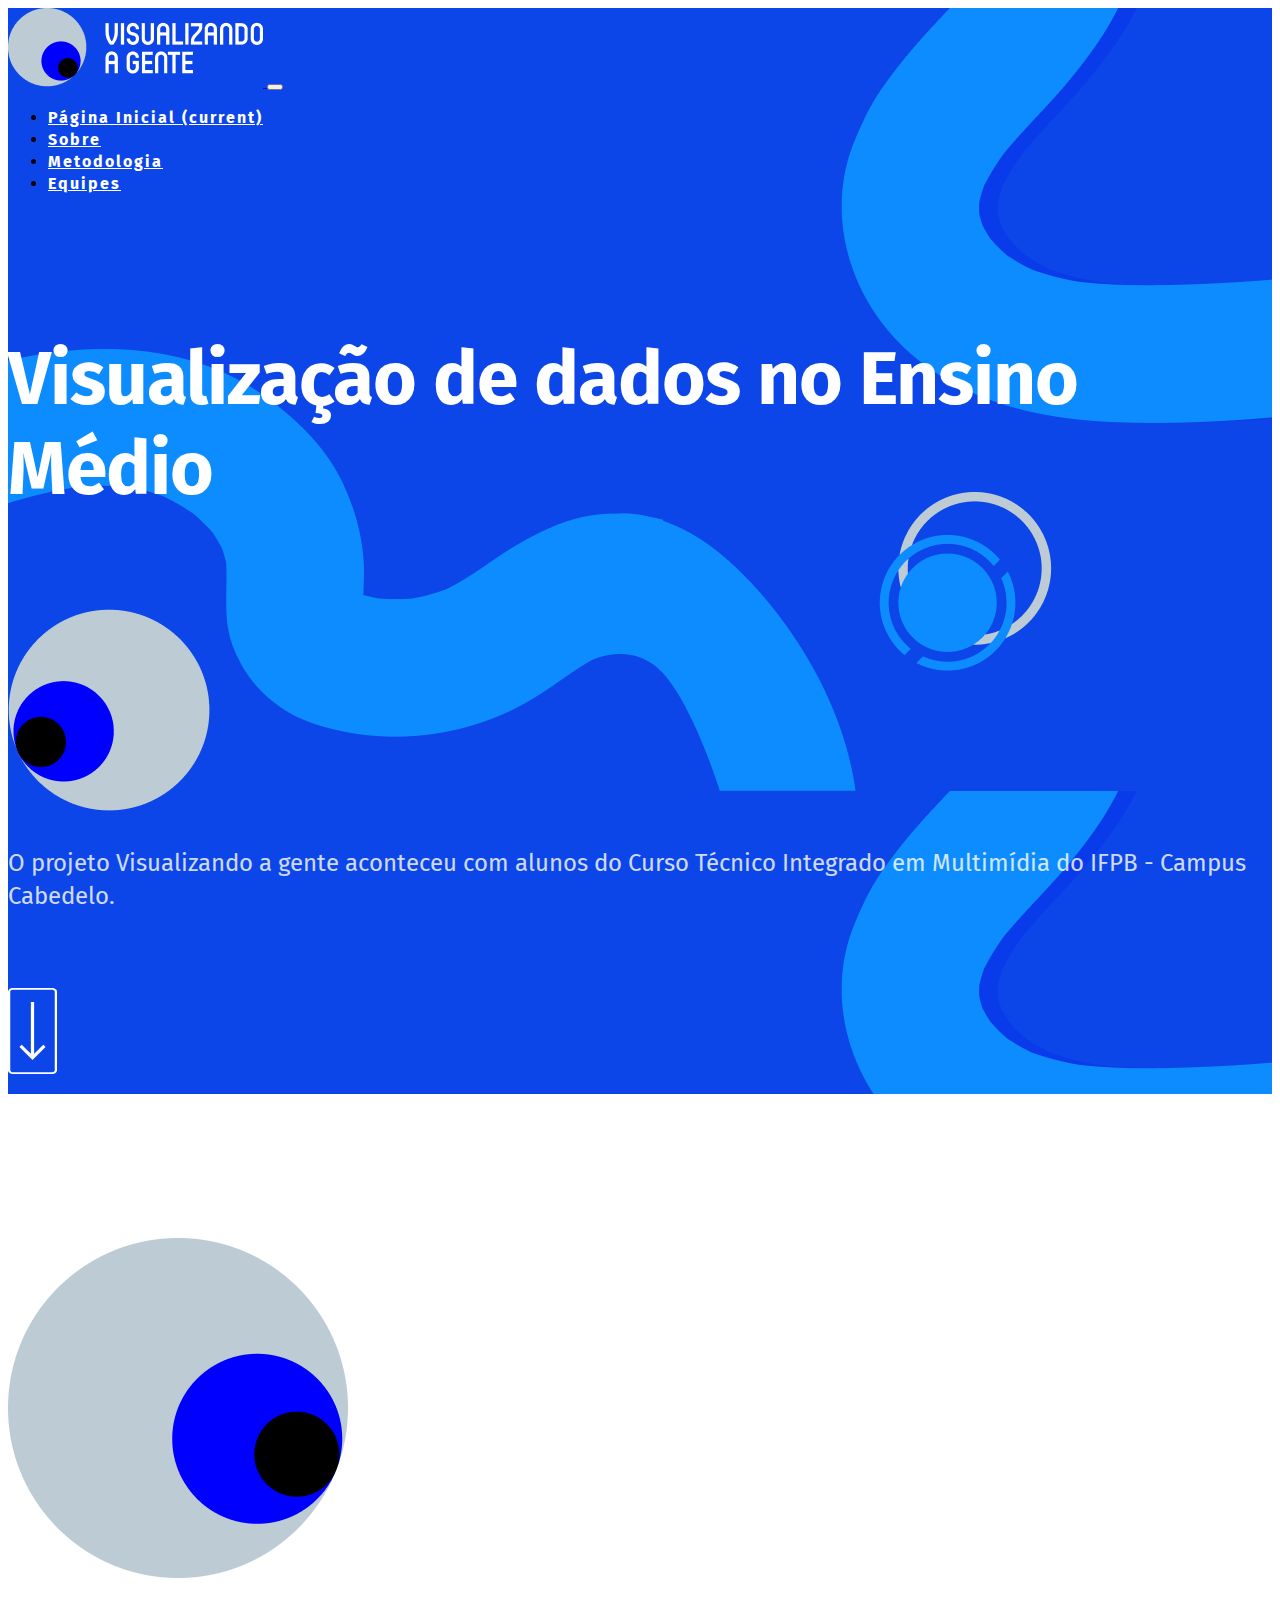
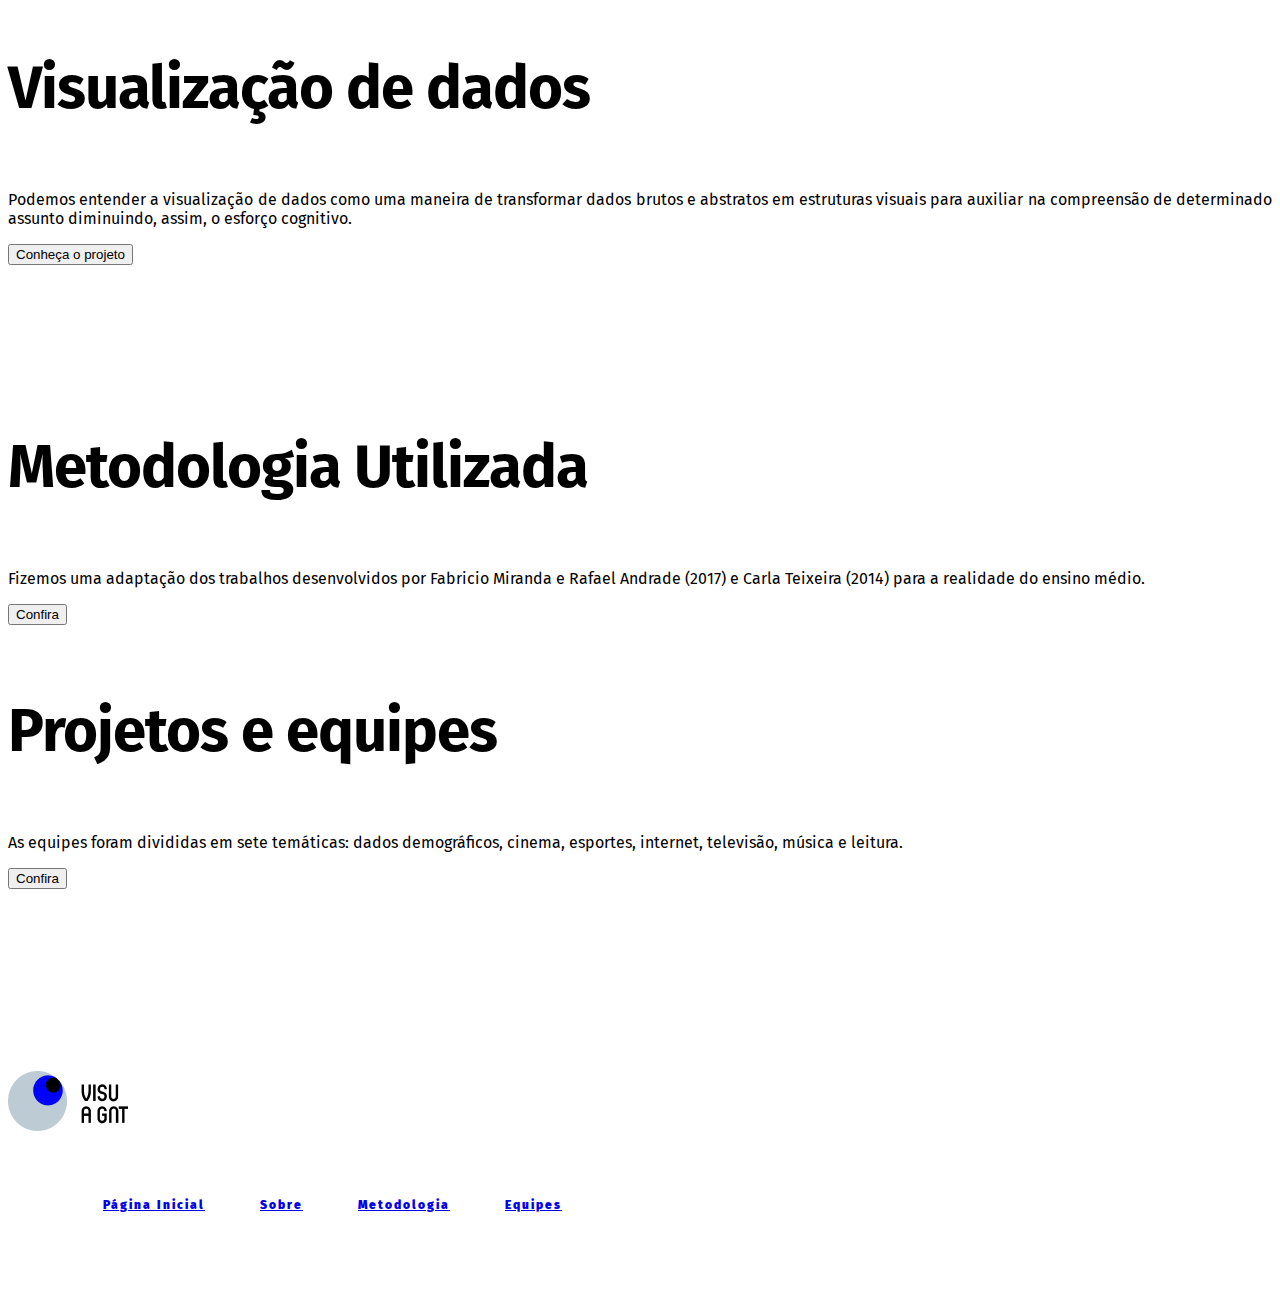
<file: index.html>
<!DOCTYPE html><!-- doctype do HTML5 -->
<!--[if lt IE 7]>      <html class="no-js lt-ie9 lt-ie8 lt-ie7"> <![endif]-->
<!--[if IE 7]>         <html class="no-js lt-ie9 lt-ie8"> <![endif]-->
<!--[if IE 8]>         <html class="no-js lt-ie9"> <![endif]-->
<!--[if gt IE 8]><!-->
<html lang="pt-BR" class="no-js"><!-- A classe 'no-js' é reconhecida pelo javascript modernizr, permitindo que browsers antigos reconheçam corretamente nossas tags -->
<!--<![endif]-->
<head>
  <meta charset="utf-8">
  <meta name="viewport" content="width=device-width, initial-scale=1.0, shrink-to-fit=no"><!-- Importante para habilitar os recursos de Responsividade em conjunto com o CSS -->
  <meta name="description" content="">
  <meta name="author" content="">
  <link rel="icon" href="../../../../favicon.ico">
  <link href="https://fonts.googleapis.com/css?family=Fira Sans:100,200,300,400,500,600,700,800,900" rel="stylesheet">

  <title>Projeto Visualizando a gente - IFPB Cabedelo 2019</title>

  <!-- Principal CSS do Bootstrap -->
  <!--     <link href="css/bootstrap.min.css" rel="stylesheet">
  <link href="css/bootstrap.css" rel="stylesheet"> -->

  <link rel="stylesheet" href="https://stackpath.bootstrapcdn.com/bootstrap/4.1.3/css/bootstrap.min.css" integrity="sha384-MCw98/SFnGE8fJT3GXwEOngsV7Zt27NXFoaoApmYm81iuXoPkFOJwJ8ERdknLPMO" crossorigin="anonymous">
  <script src="https://stackpath.bootstrapcdn.com/bootstrap/4.1.3/js/bootstrap.min.js" integrity="sha384-ChfqqxuZUCnJSK3+MXmPNIyE6ZbWh2IMqE241rYiqJxyMiZ6OW/JmZQ5stwEULTy" crossorigin="anonymous"></script>

  <!-- Estilos customizados para esse template -->
  <link href="css/grid.css" rel="stylesheet">
  <link href="css/main.css" rel="stylesheet">
  <script src="js/jquery-1.8.1.js"></script>
  <script src="js/bootstrap.min.js"></script>
  <script src="https://ajax.googleapis.com/ajax/libs/jquery/3.2.1/jquery.min.js"></script>

  <!--     <script src="js/jquery-1.8.1.js"></script>
  <script src="js/bootstrap.js"></script>
  <script src="js/modernizr-2.6.1.min.js"></script> -->

</head>

<body>
  <!--[if lt IE 7]>
  <p class="chromeframe">Você está usando um brower desatualizado. <a href="http://browsehappy.com/">Atualize seu browser</a> ou <a href="http://www.google.com/chromeframe/?redirect=true">instale Google Chrome Frame</a> para melhor visualizar este site.</p>
  <![endif]-->
  <section class="header hero">
<!-- Navigation -->
<nav class="navbar navbar-expand-lg navbar-dark static-top">
  <div class="container">
    <a class="navbar-brand" href="index.html">
      <img src="img/logo-branca.png" alt="">
    </a>


    <button class="navbar-toggler" type="button" data-toggle="collapse" data-target="#navbarResponsive" aria-controls="#navbarResponsive" aria-expanded="true" aria-label="Toggle navigation">

      <span class="navbar-toggler-icon"></span>
    </button>
    <div class="collapse navbar-collapse" id="navbarResponsive">
      <ul class="navbar-nav ml-auto">
        <li class="nav-item active">
          <a class="nav-link" href="index.html">Página Inicial
            <span class="sr-only">(current)</span>
          </a>
        </li>
        <li class="nav-item">
          <a class="nav-link" href="sobre.html">Sobre</a>
        </li>
        <li class="nav-item">
          <a class="nav-link" href="metodologia.html">Metodologia</a>
        </li>
        <li class="nav-item">
          <a class="nav-link" href="equipes.html">Equipes</a>
        </li>
      </ul>
    </div>

  </div>
</nav>

<div class="container">
  <div class="row  position-relative" style="padding-top: 45px; padding-left: 0px;">
    <div class="col-sm-9">
      <h2 class="home-tit">Visualização de dados no Ensino Médio</h2>
    </div> <!-- /col-sm-9 -->
    <div class="col-sm-3">
      ​<picture>
        <img src="img/olho-1.png" class="img-fluid" alt="...">
      </picture>
    </div> <!-- /col-sm-3 -->
    <div class="col-sm-6">
      <h3 class="home-sub">O projeto Visualizando a gente aconteceu com alunos do Curso Técnico Integrado em Multimídia do IFPB - Campus Cabedelo. </h3>
    </div><!-- /col-sm-6 -->
    <div class="col-sm-12 text-center" style="padding-top:35px;">
      ​<picture>
        <img src="img/scroll-down.png" class="img-fluid" alt="...">
      </picture>
    </div><!-- /col-sm-12 -->
  </div> <!-- /row -->
</div> <!-- /container -->
</section> <!-- /header -->

<div class="container">
  <div class="row  position-relative" style="padding-top: 80px; padding-left: 0px;">
    <div class="col-sm-1 span-1"></div>
    <div class="col-sm-3">
      <picture>
        <img src="img/olho-2.png" class="img-fluid" alt="...">
      </picture>
    </div>
    <div class="col-sm-4">
      <h3 class="chamada">Visualização de dados</h3>
      <p>Podemos entender a visualização de dados como uma maneira de transformar dados brutos e abstratos em estruturas visuais para auxiliar na compreensão de determinado assunto diminuindo, assim, o esforço cognitivo.</p>
      <button type="button" class="btn btn-outline-primary .btn-lg">Conheça o projeto</button>
    </div>
  </div> <!-- /row -->

  <div class="row  position-relative" style="padding-top: 80px; padding-left: 0px;">
    <div class="col-sm-6 span-1">
      <h3 class="chamada">Metodologia Utilizada</h3>
      <p>Fizemos uma adaptação dos trabalhos desenvolvidos por Fabricio Miranda e Rafael Andrade (2017) e Carla Teixeira (2014) para a realidade do ensino médio.</p>
      <button type="button" class="btn btn-outline-primary .btn-lg">Confira</button>
    </div>
    <div class="col-sm-5">
      <h3 class="chamada">Projetos e equipes</h3>
      <p>As equipes foram divididas em sete temáticas: dados demográficos, cinema, esportes, internet, televisão, música e leitura.</p>
      <button type="button" class="btn btn-outline-primary .btn-lg">Confira</button>
    </div>
  </div> <!-- /row -->
</div><!-- /container -->

<footer class="rodape">
  <div class="container footer">
    <div class="row">
      <div class="col-7 col-md-6">
        <img src="img/logo-footer.png" alt="" width=120 height="60" >
      </div>
      <div class="col-7 col-md-6 align-self-center span-2">
        <ul class="list-unstyled text-small">
          <li><a class="text-muted" href="index.html">Página Inicial</a></li>
          <li><a class="text-muted" href="sobre.html">Sobre</a></li>
          <li><a class="text-muted" href="metodologia.html">Metodologia</a></li>
          <li><a class="text-muted" href="equipes.html">Equipes</a></li>
        </ul>
      </div>
    </div><!-- /row -->
    <div class="col-12 border-top">
      <small class="d-block mb-3 align-self-center text-muted" style="text-align: center;font-family: 'Fira Sans';">&copy; Copyright 2019 - Todos os direitos reservados</small>
    </div>
  </div><!-- /container -->
</footer>
</body>
</html>
</file>
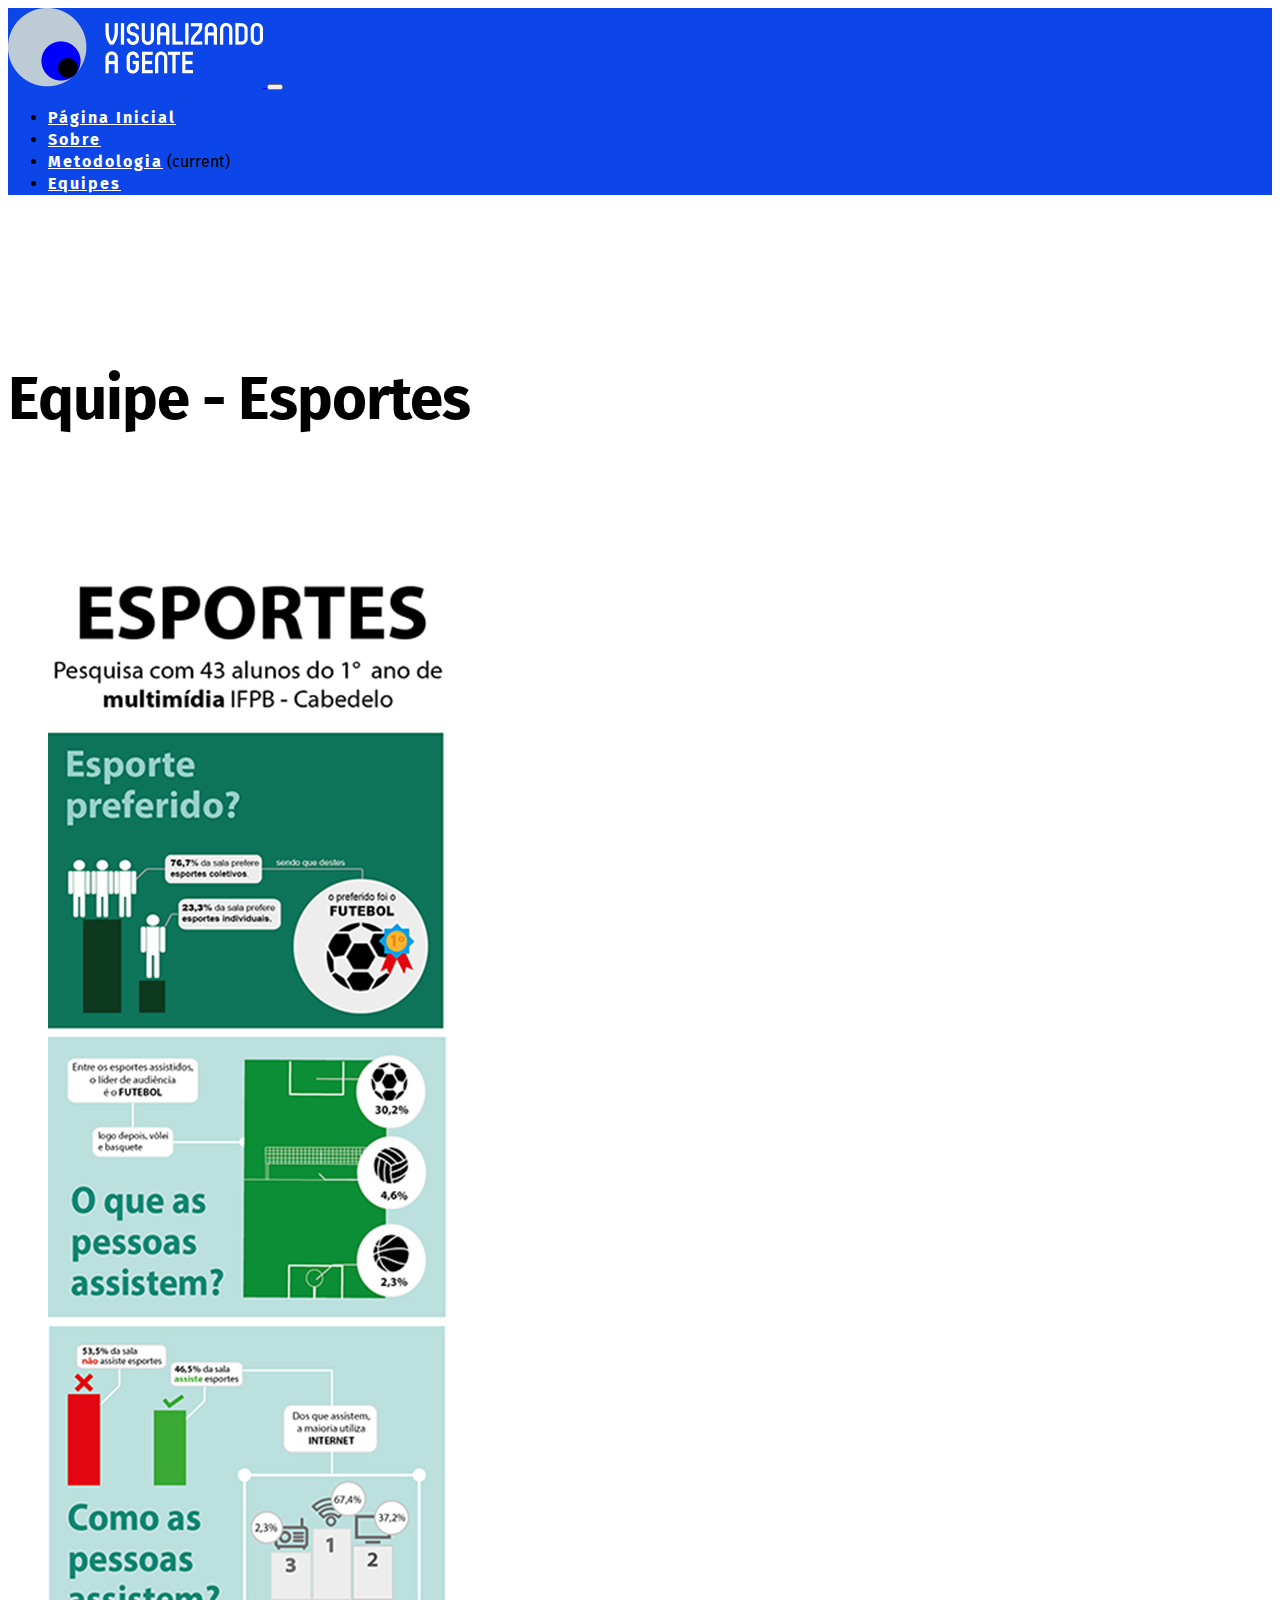
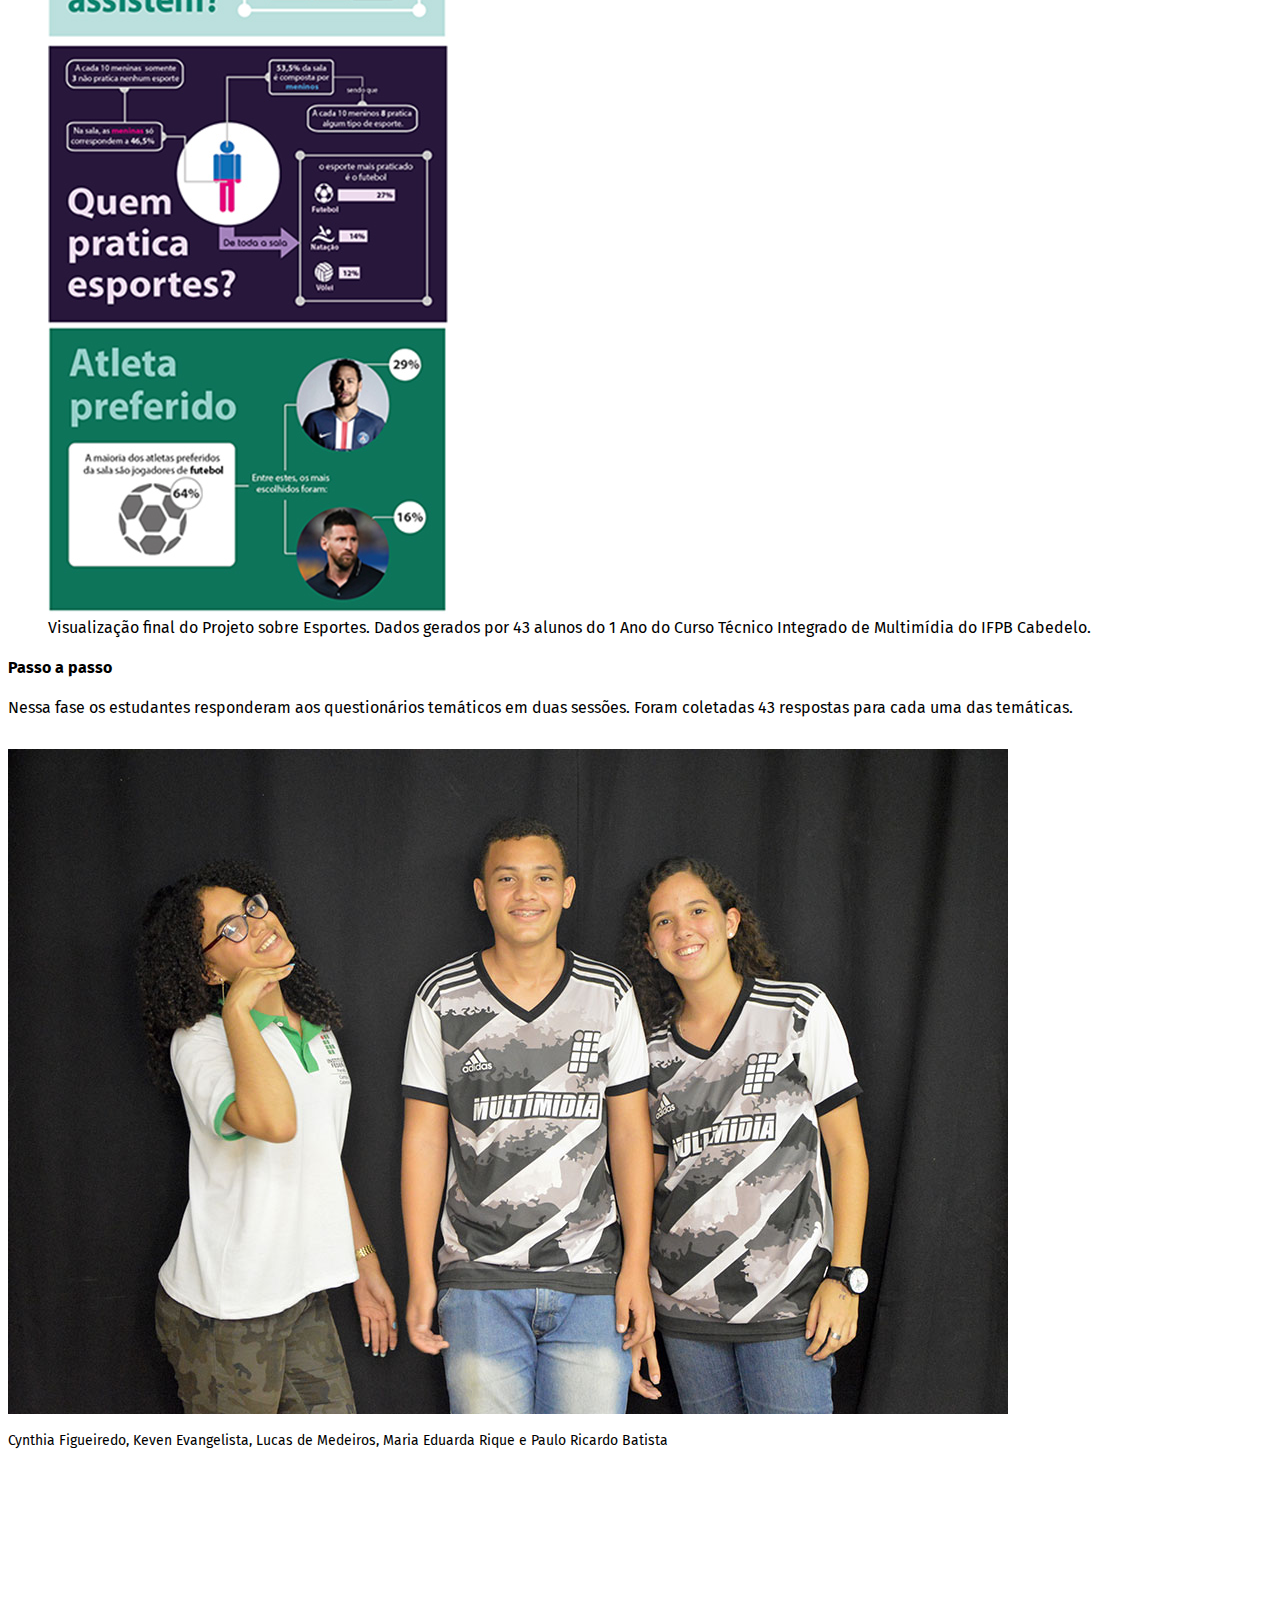
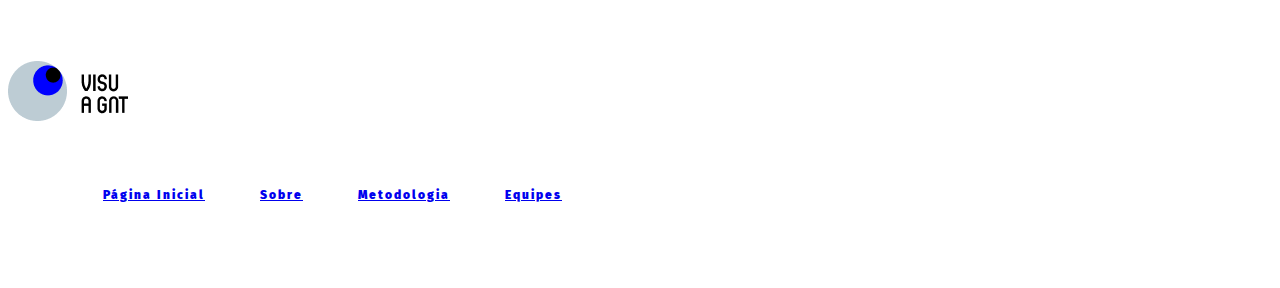
<file: eq-esportes.html>
<!DOCTYPE html><!-- doctype do HTML5 -->
<!--[if lt IE 7]>      <html class="no-js lt-ie9 lt-ie8 lt-ie7"> <![endif]-->
<!--[if IE 7]>         <html class="no-js lt-ie9 lt-ie8"> <![endif]-->
<!--[if IE 8]>         <html class="no-js lt-ie9"> <![endif]-->
<!--[if gt IE 8]><!-->
<html lang="pt-BR" class="no-js"><!-- A classe 'no-js' é reconhecida pelo javascript modernizr, permitindo que browsers antigos reconheçam corretamente nossas tags -->
<!--<![endif]-->
<head>
  <meta charset="utf-8">
  <meta name="viewport" content="width=device-width, initial-scale=1.0, shrink-to-fit=no"><!-- Importante para habilitar os recursos de Responsividade em conjunto com o CSS -->
  <meta name="description" content="">
  <meta name="author" content="">
  <link rel="icon" href="../../../../favicon.ico">
  <link href="https://fonts.googleapis.com/css?family=Fira Sans:100,200,300,400,500,600,700,800,900" rel="stylesheet">

  <title>Projeto Visualizando a gente - IFPB Cabedelo 2019</title>

  <!-- Principal CSS do Bootstrap -->
  <!--     <link href="css/bootstrap.min.css" rel="stylesheet">
  <link href="css/bootstrap.css" rel="stylesheet"> -->

  <link rel="stylesheet" href="https://stackpath.bootstrapcdn.com/bootstrap/4.1.3/css/bootstrap.min.css" integrity="sha384-MCw98/SFnGE8fJT3GXwEOngsV7Zt27NXFoaoApmYm81iuXoPkFOJwJ8ERdknLPMO" crossorigin="anonymous">

  <!-- Estilos customizados para esse template -->
  <link href="css/grid.css" rel="stylesheet">
  <link href="css/main.css" rel="stylesheet">
  <script src="js/jquery-1.8.1.js"></script>
  <script src="js/bootstrap.min.js"></script>
  <script src="js/bootstrap.js"></script>
  <script src="https://ajax.googleapis.com/ajax/libs/jquery/3.2.1/jquery.min.js"></script>
  <!--     <script src="js/jquery-1.8.1.js"></script>
  <script src="js/modernizr-2.6.1.min.js"></script> -->
</head>
<body>
  <!--[if lt IE 7]>
  <p class="chromeframe">Você está usando um brower desatualizado. <a href="http://browsehappy.com/">Atualize seu browser</a> ou <a href="http://www.google.com/chromeframe/?redirect=true">instale Google Chrome Frame</a> para melhor visualizar este site.</p>
  <![endif]-->

  <!-- Navigation -->
  <nav class="navbar navbar-expand-md navbar-dark static-top" style="background-color:#0C46E8;">
    <div class="container">
      <a class="navbar-brand" href="index.html">
        <img src="img/logo-branca.png" alt="">
      </a>
      <button class="navbar-toggler bg-dark" type="button" data-toggle="collapse" data-target="#navbarResponsive" aria-controls="#navbarResponsive" aria-expanded="true" aria-label="Toggle navigation">
        <span class="navbar-toggler-icon navbar-dark"></span>
      </button>
      <div class="collapse navbar-collapse" id="navbarResponsive">
        <ul class="navbar-nav ml-auto">
          <li class="nav-item">
            <a class="nav-link" href="index.html">Página Inicial
            </a>
          </li>
          <li class="nav-item">
            <a class="nav-link" href="sobre.html">Sobre</a>
          </li>
          <li class="nav-item">
            <a class="nav-link active" href="metodologia.html">Metodologia</a>
              <span class="sr-only">(current)</span>
          </li>
          <li class="nav-item">
            <a class="nav-link" href="equipes.html">Equipes</a>
          </li>
        </ul>
      </div>
    </div>
  </nav>
  <div class="container">
    <div class="row  position-relative" style="padding-top: 80px; padding-left: 0px;">
      <div class="col-sm-12"><h2 class="page">Equipe - Esportes</h2></div>
    </div>
    <div class="row  position-relative">
      <div class="col-sm-6">
      ​<figure class="figure">
        <img src="img/vi-esportes.jpg" class="figure-img img-fluid text-center rounded" alt="Visualização final do projeto sobre Esportes.">
        <figcaption class="figure-caption">Visualização final do Projeto sobre Esportes. Dados gerados por 43 alunos do 1 Ano do Curso Técnico Integrado de Multimídia do IFPB Cabedelo.</figcaption>
      </figure>
      <h4>Passo a passo</h4>
      <p>Nessa fase os estudantes responderam aos questionários temáticos em duas sessões. Foram coletadas 43 respostas para cada uma das temáticas.</p>

      <div class="col-sm-3">
          <img class="card-img-top" src="img/eq-esportes.jpg" alt="Foto da equipe sobre Esportes">
          <div class="card-body">
            <p class="card-text">Cynthia Figueiredo, Keven Evangelista, Lucas de Medeiros, Maria Eduarda Rique e Paulo Ricardo Batista</p>
          </div>
      </div>
    </div><!-- col -->
  </div> <!-- row -->
</div><!-- /container -->

<footer class="rodape">
  <div class="container footer">
    <div class="row">
      <div class="col-7 col-md-6">
        <img src="img/logo-footer.png" alt="" width=120 height="60" >
      </div>
      <div class="col-7 col-md-6 align-self-center span-2">
        <ul class="list-unstyled text-small">
          <li><a class="text-muted" href="index.html">Página Inicial</a></li>
          <li><a class="text-muted" href="sobre.html">Sobre</a></li>
          <li><a class="text-muted" href="metodologia.html">Metodologia</a></li>
          <li><a class="text-muted" href="equipes.html">Equipes</a></li>
        </ul>
      </div>
    </div><!-- /row -->
    <div class="col-12 border-top">
      <small class="d-block mb-3 align-self-center center text-muted" style="text-align: center;">&copy; Copyright 2019 - Todos os direitos reservados</small>
    </div>
  </div><!-- /container -->
</footer>
</body>
</html>
</file>
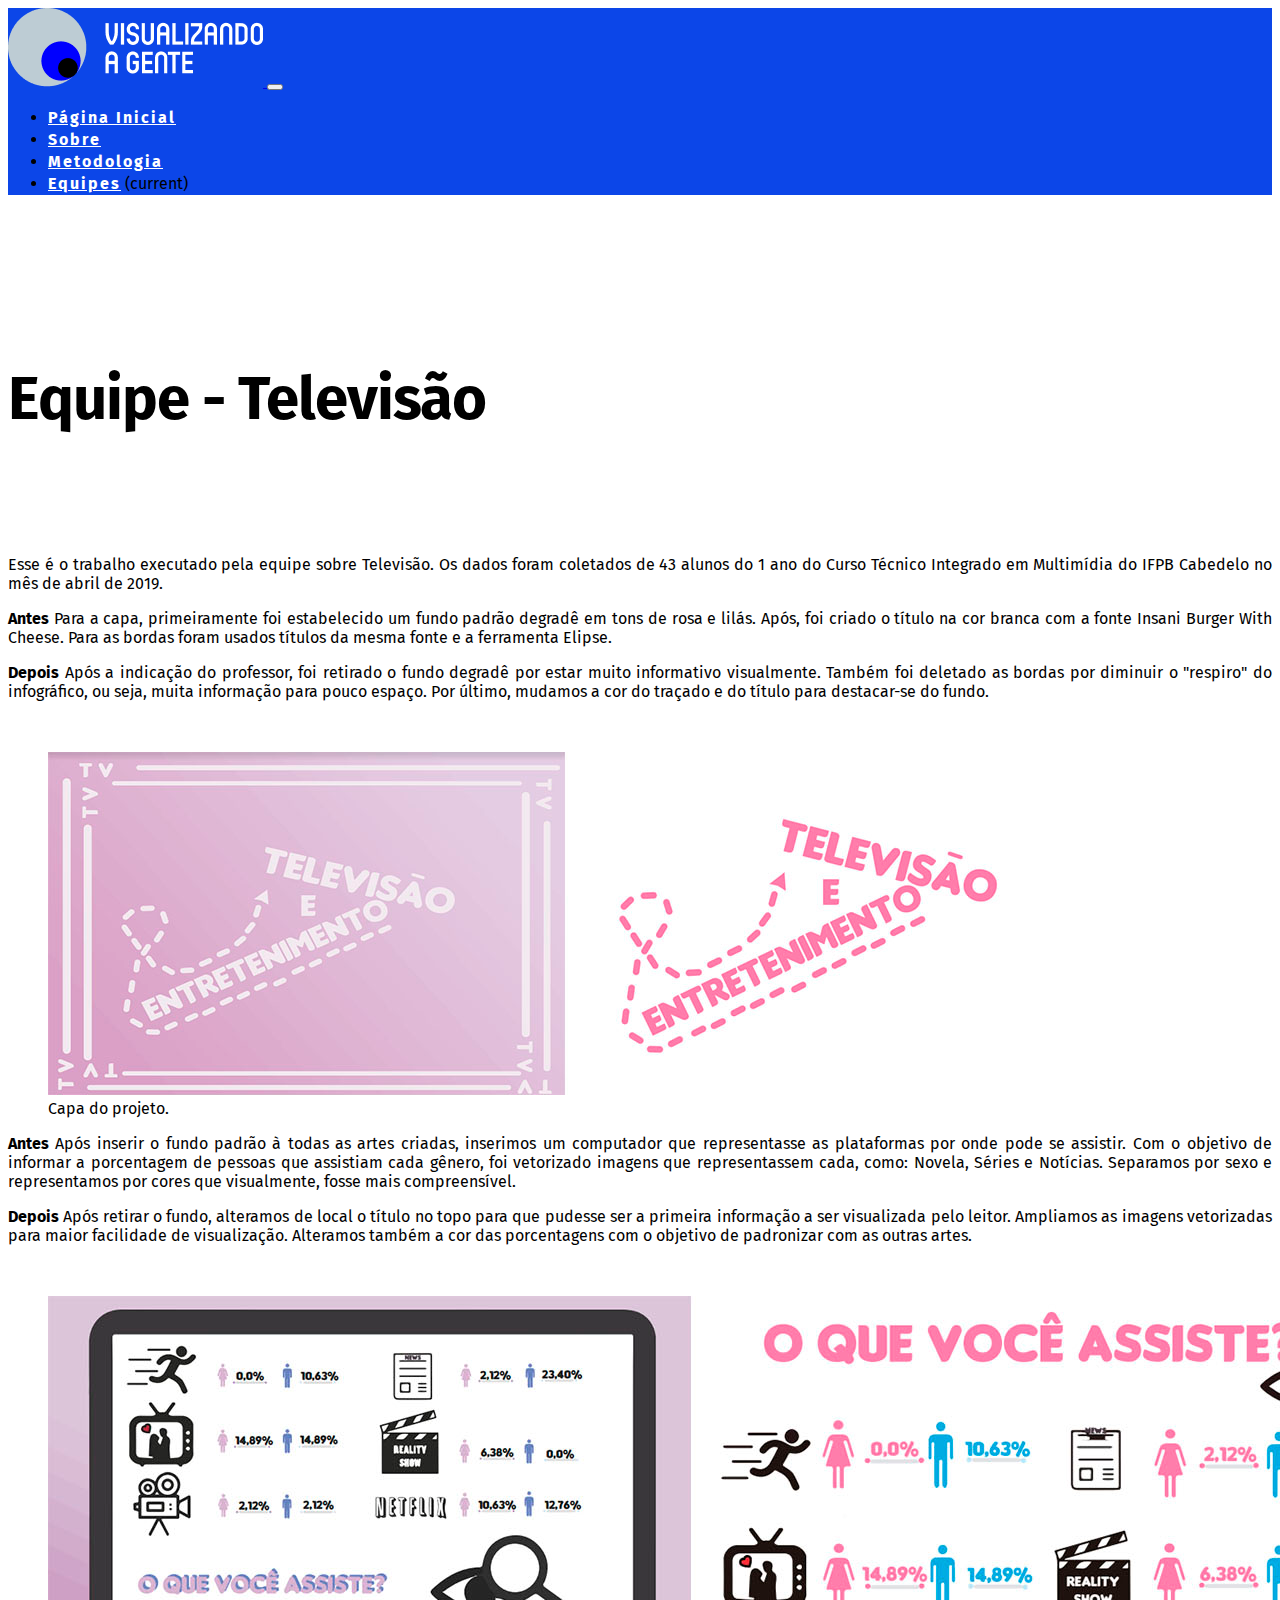
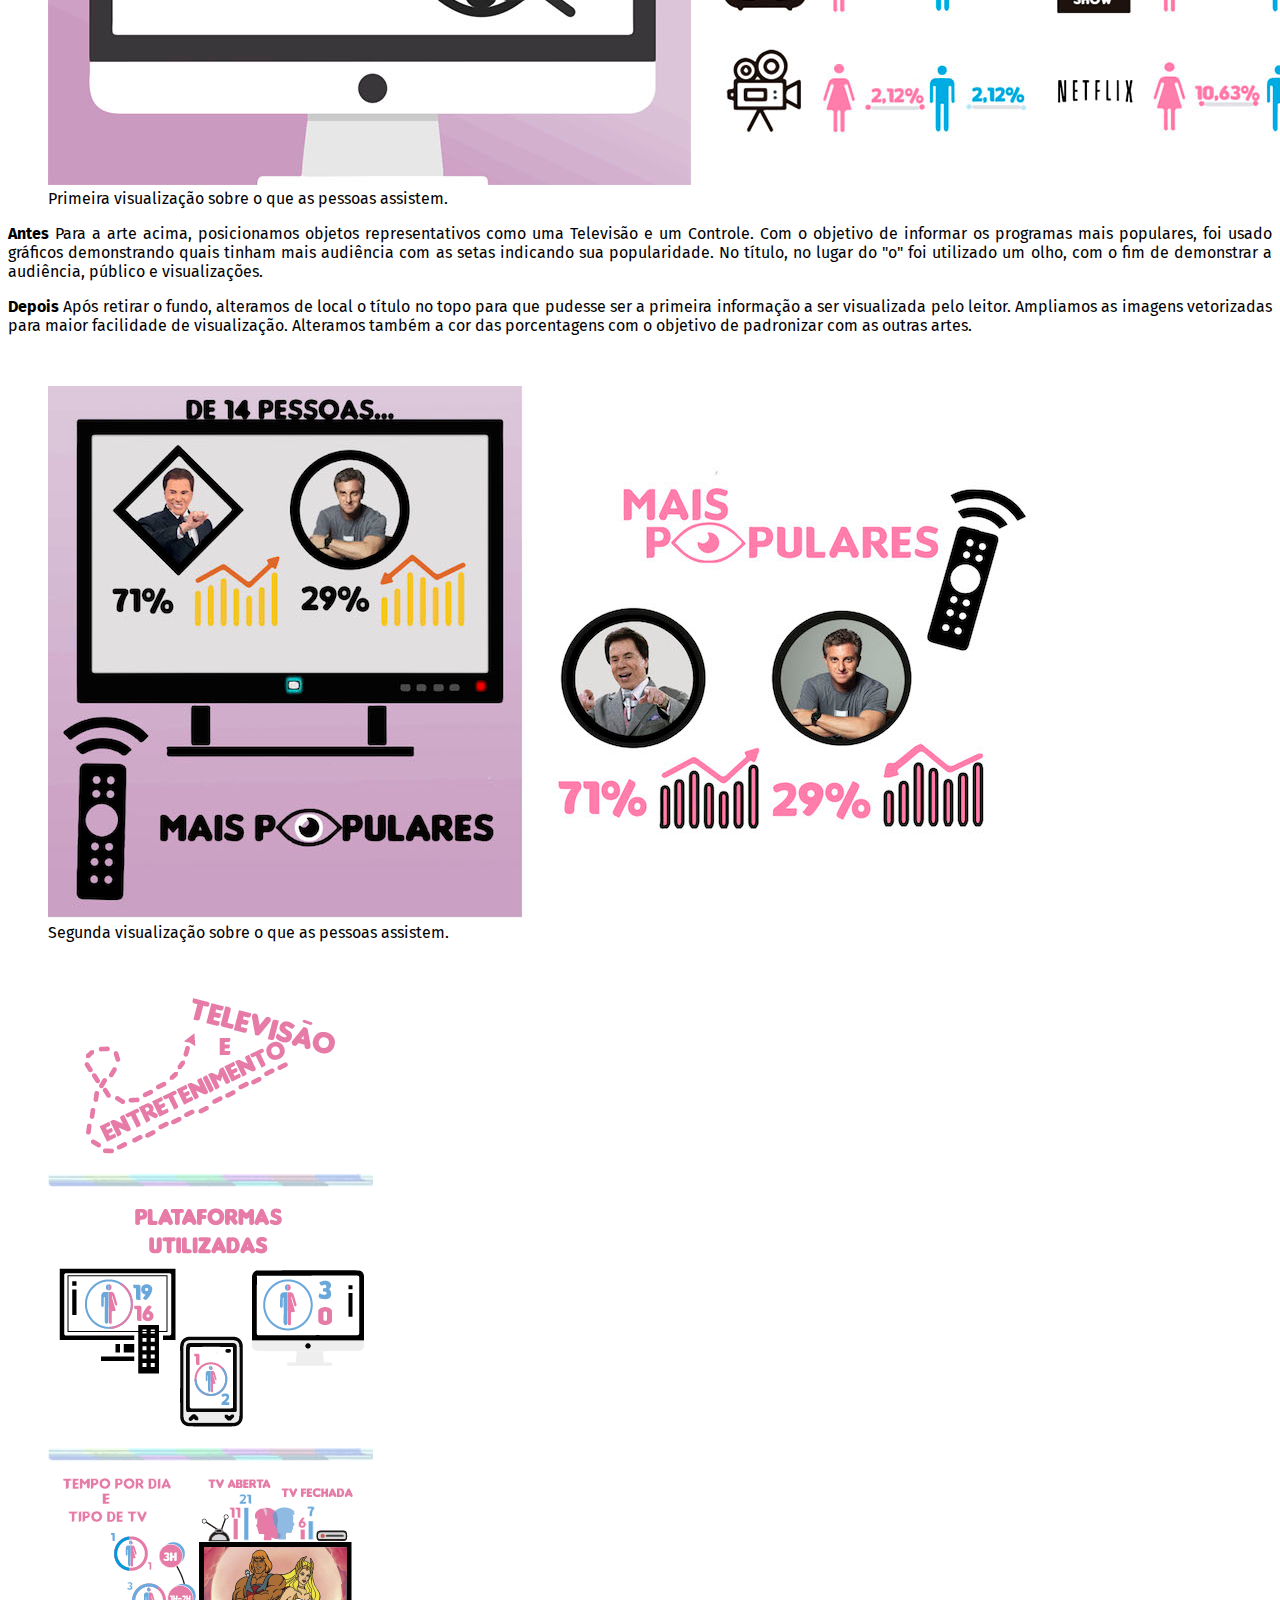
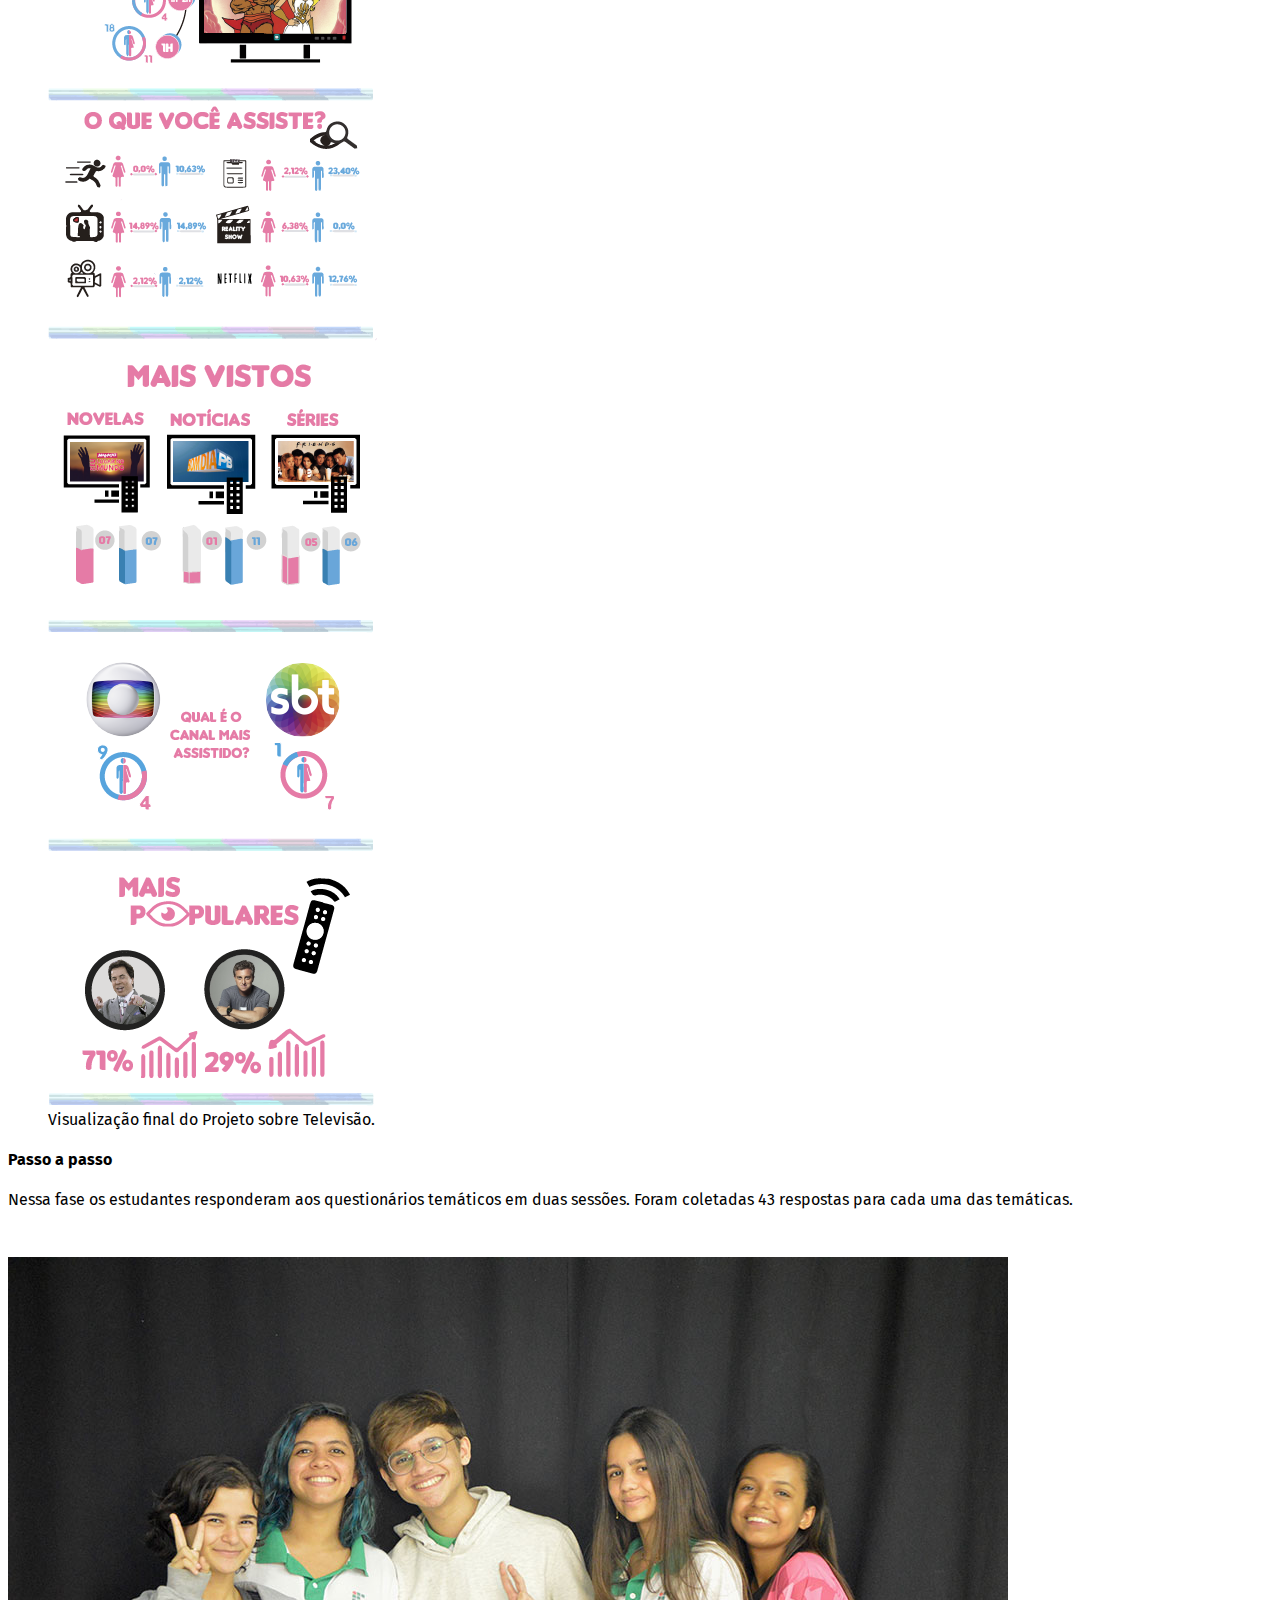
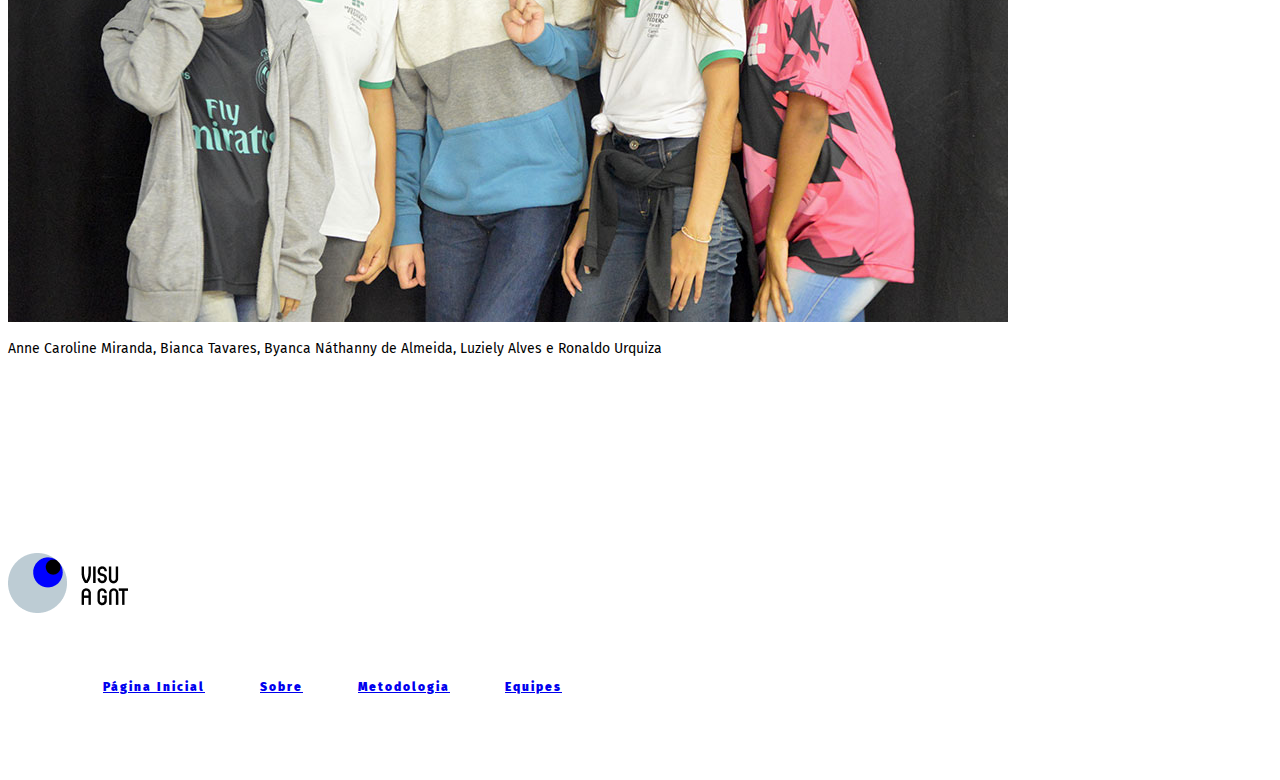
<file: eq-tv.html>
<!DOCTYPE html><!-- doctype do HTML5 -->
<!--[if lt IE 7]>      <html class="no-js lt-ie9 lt-ie8 lt-ie7"> <![endif]-->
<!--[if IE 7]>         <html class="no-js lt-ie9 lt-ie8"> <![endif]-->
<!--[if IE 8]>         <html class="no-js lt-ie9"> <![endif]-->
<!--[if gt IE 8]><!-->
<html lang="pt-BR" class="no-js"><!-- A classe 'no-js' é reconhecida pelo javascript modernizr, permitindo que browsers antigos reconheçam corretamente nossas tags -->
<!--<![endif]-->
<head>
  <meta charset="utf-8">
  <meta name="viewport" content="width=device-width, initial-scale=1.0, shrink-to-fit=no"><!-- Importante para habilitar os recursos de Responsividade em conjunto com o CSS -->
  <meta name="description" content="">
  <meta name="author" content="">
  <link rel="icon" href="../../../../favicon.ico">
  <link href="https://fonts.googleapis.com/css?family=Fira Sans:100,200,300,400,500,600,700,800,900" rel="stylesheet">

  <title>Projeto Visualizando a gente - IFPB Cabedelo 2019</title>

  <!-- Principal CSS do Bootstrap -->
  <!--     <link href="css/bootstrap.min.css" rel="stylesheet">
  <link href="css/bootstrap.css" rel="stylesheet"> -->

  <link rel="stylesheet" href="https://stackpath.bootstrapcdn.com/bootstrap/4.1.3/css/bootstrap.min.css" integrity="sha384-MCw98/SFnGE8fJT3GXwEOngsV7Zt27NXFoaoApmYm81iuXoPkFOJwJ8ERdknLPMO" crossorigin="anonymous">

  <!-- Estilos customizados para esse template -->
  <link href="css/grid.css" rel="stylesheet">
  <link href="css/main.css" rel="stylesheet">
  <script src="js/jquery-1.8.1.js"></script>
  <script src="js/bootstrap.min.js"></script>
  <script src="js/bootstrap.js"></script>
  <script src="https://ajax.googleapis.com/ajax/libs/jquery/3.2.1/jquery.min.js"></script>
  <!--     <script src="js/jquery-1.8.1.js"></script>
  <script src="js/modernizr-2.6.1.min.js"></script> -->
</head>
<body>
  <!--[if lt IE 7]>
  <p class="chromeframe">Você está usando um brower desatualizado. <a href="http://browsehappy.com/">Atualize seu browser</a> ou <a href="http://www.google.com/chromeframe/?redirect=true">instale Google Chrome Frame</a> para melhor visualizar este site.</p>
  <![endif]-->

  <!-- Navigation -->
  <nav class="navbar navbar-expand-md navbar-dark static-top" style="background-color:#0C46E8;">
    <div class="container">
      <a class="navbar-brand" href="index.html">
        <img src="img/logo-branca.png" alt="">
      </a>
      <button class="navbar-toggler bg-dark" type="button" data-toggle="collapse" data-target="#navbarResponsive" aria-controls="#navbarResponsive" aria-expanded="true" aria-label="Toggle navigation">
        <span class="navbar-toggler-icon navbar-dark"></span>
      </button>
      <div class="collapse navbar-collapse" id="navbarResponsive">
        <ul class="navbar-nav ml-auto">
          <li class="nav-item">
            <a class="nav-link" href="index.html">Página Inicial
            </a>
          </li>
          <li class="nav-item">
            <a class="nav-link" href="sobre.html">Sobre</a>
          </li>
          <li class="nav-item">
            <a class="nav-link active" href="metodologia.html">Metodologia</a>
          </li>
          <li class="nav-item">
            <a class="nav-link" href="equipes.html">Equipes</a>
            <span class="sr-only">(current)</span>
          </li>
        </ul>
      </div>
    </div>
  </nav>
  <div class="container">
    <div class="row  position-relative" style="padding-top: 80px; padding-left: 0px;">
      <div class="col-sm-12">
        <h2 class="page">Equipe - Televisão</h2>
      </div>
    <div class="row  position-relative">
      <div class="col-sm-8">
        <p>Esse é o trabalho executado pela equipe sobre Televisão. Os dados foram coletados de 43 alunos do 1 ano do Curso Técnico Integrado em Multimídia do IFPB Cabedelo no mês de abril de 2019.</p>
        <p><strong>Antes</strong> Para a capa, primeiramente foi estabelecido um fundo padrão degradê em tons de rosa e lilás. Após, foi criado o título na cor branca com a fonte Insani Burger With Cheese. Para as bordas foram usados títulos da mesma fonte e a ferramenta Elipse.</p>
        <p><strong>Depois</strong> Após a indicação do professor, foi retirado o fundo degradê por estar muito informativo visualmente. Também foi deletado as bordas por diminuir o "respiro" do infográfico, ou seja, muita informação para pouco espaço. Por último, mudamos a cor do traçado e do título para destacar-se do fundo.</p>
        ​<figure class="figure">
          <img src="img/tv/01.jpg" class="figure-img img-fluid" alt="Sobre a capa.">
          <figcaption class="figure-caption">Capa do projeto. </figcaption>
        </figure>


        <p><strong>Antes</strong> Após inserir o fundo padrão à todas as artes criadas, inserimos um computador que representasse as plataformas por onde pode se assistir. Com o objetivo de informar a porcentagem de pessoas que assistiam cada gênero, foi vetorizado imagens que representassem cada, como: Novela, Séries e Notícias. Separamos por sexo e representamos por cores que visualmente, fosse mais compreensível.</p>
        <p><strong>Depois</strong> Após retirar o fundo, alteramos de local o título no topo para que pudesse ser a primeira informação a ser visualizada pelo leitor. Ampliamos as imagens vetorizadas para maior facilidade de visualização. Alteramos também a cor das porcentagens com o objetivo de padronizar com as outras artes.</p>
        ​<figure class="figure">
          <img src="img/tv/02.jpg" class="figure-img img-fluid" alt="Sobre a capa.">
          <figcaption class="figure-caption">Primeira visualização sobre o que as pessoas assistem. </figcaption>
        </figure>

        <p><strong>Antes</strong> Para a arte acima, posicionamos objetos representativos como uma Televisão e um Controle. Com o objetivo de informar os programas mais populares, foi usado gráficos demonstrando quais tinham mais audiência com as setas indicando sua popularidade. No título, no lugar do "o" foi utilizado um olho, com o fim de demonstrar a audiência, público e visualizações.</p>
        <p><strong>Depois</strong> Após retirar o fundo, alteramos de local o título no topo para que pudesse ser a primeira informação a ser visualizada pelo leitor. Ampliamos as imagens vetorizadas para maior facilidade de visualização. Alteramos também a cor das porcentagens com o objetivo de padronizar com as outras artes.</p>
        ​



        <figure class="figure">
          <img src="img/tv/03.jpg" class="figure-img img-fluid" alt="Sobre a capa.">
          <figcaption class="figure-caption">Segunda visualização sobre o que as pessoas assistem. </figcaption>
        </figure>



      ​<figure class="figure">
        <img src="img/visu-tv.png" class="figure-img img-fluid" alt="Visualização final do projeto sobre Televisão.">
        <figcaption class="figure-caption">Visualização final do Projeto sobre Televisão. </figcaption>
      </figure>
      <h4>Passo a passo</h4>
      <p>Nessa fase os estudantes responderam aos questionários temáticos em duas sessões. Foram coletadas 43 respostas para cada uma das temáticas.</p>
      </div><!-- col -->
      <div class="col-sm-4">
          <img class="card-img-top" src="img/eq-tv.jpg" alt="Foto da equipe sobre Televisão">
          <div class="card-body">
            <p class="card-text">Anne Caroline Miranda, Bianca Tavares, Byanca Náthanny de Almeida, Luziely Alves e Ronaldo Urquiza</p>
          </div>
      </div><!-- col -->

  </div> <!-- row -->
</div><!-- /container -->

<footer class="rodape">
  <div class="container footer">
    <div class="row">
      <div class="col-7 col-md-6">
        <img src="img/logo-footer.png" alt="" width=120 height="60" >
      </div>
      <div class="col-7 col-md-6 align-self-center span-2">
        <ul class="list-unstyled text-small">
          <li><a class="text-muted" href="index.html">Página Inicial</a></li>
          <li><a class="text-muted" href="sobre.html">Sobre</a></li>
          <li><a class="text-muted" href="metodologia.html">Metodologia</a></li>
          <li><a class="text-muted" href="equipes.html">Equipes</a></li>
        </ul>
      </div>
    </div><!-- /row -->
    <div class="col-12 border-top">
      <small class="d-block mb-3 align-self-center center text-muted" style="text-align: center;">&copy; Copyright 2019 - Todos os direitos reservados</small>
    </div>
  </div><!-- /container -->
</footer>
</body>
</html>
</file>
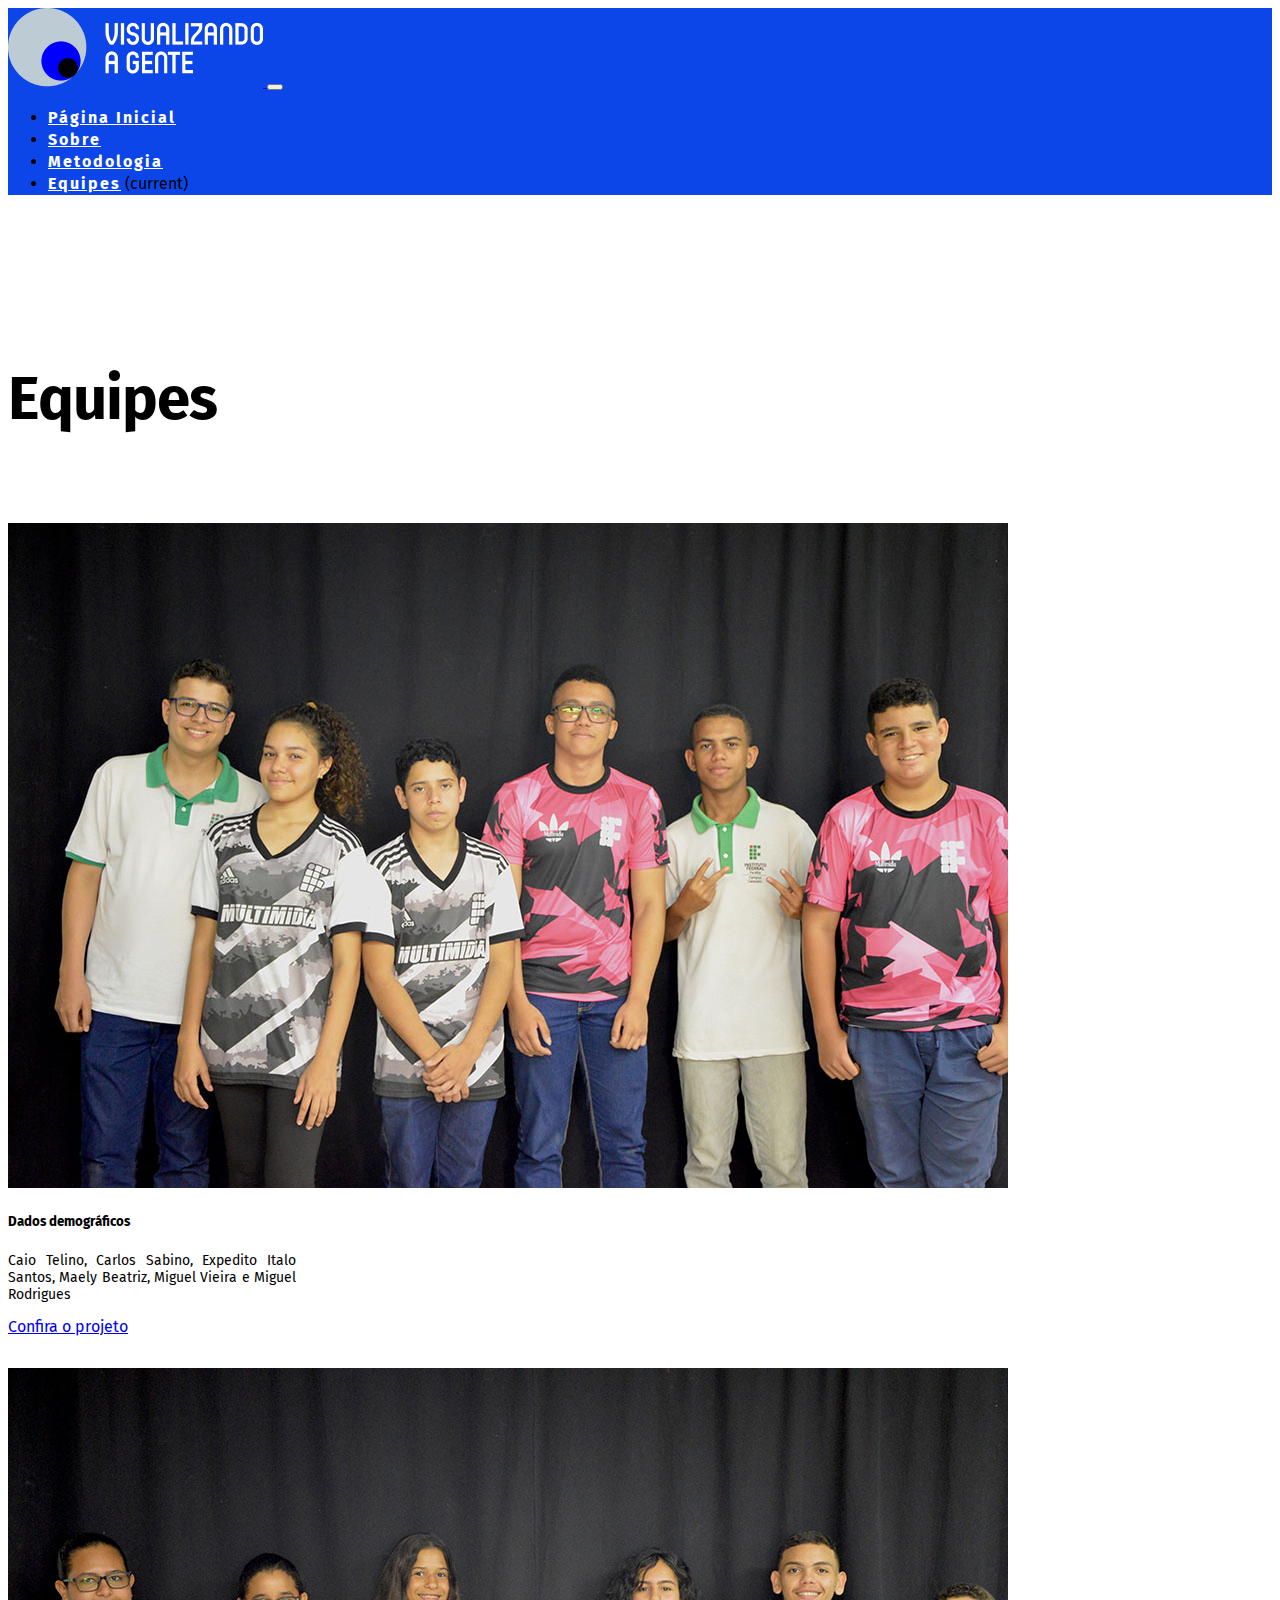
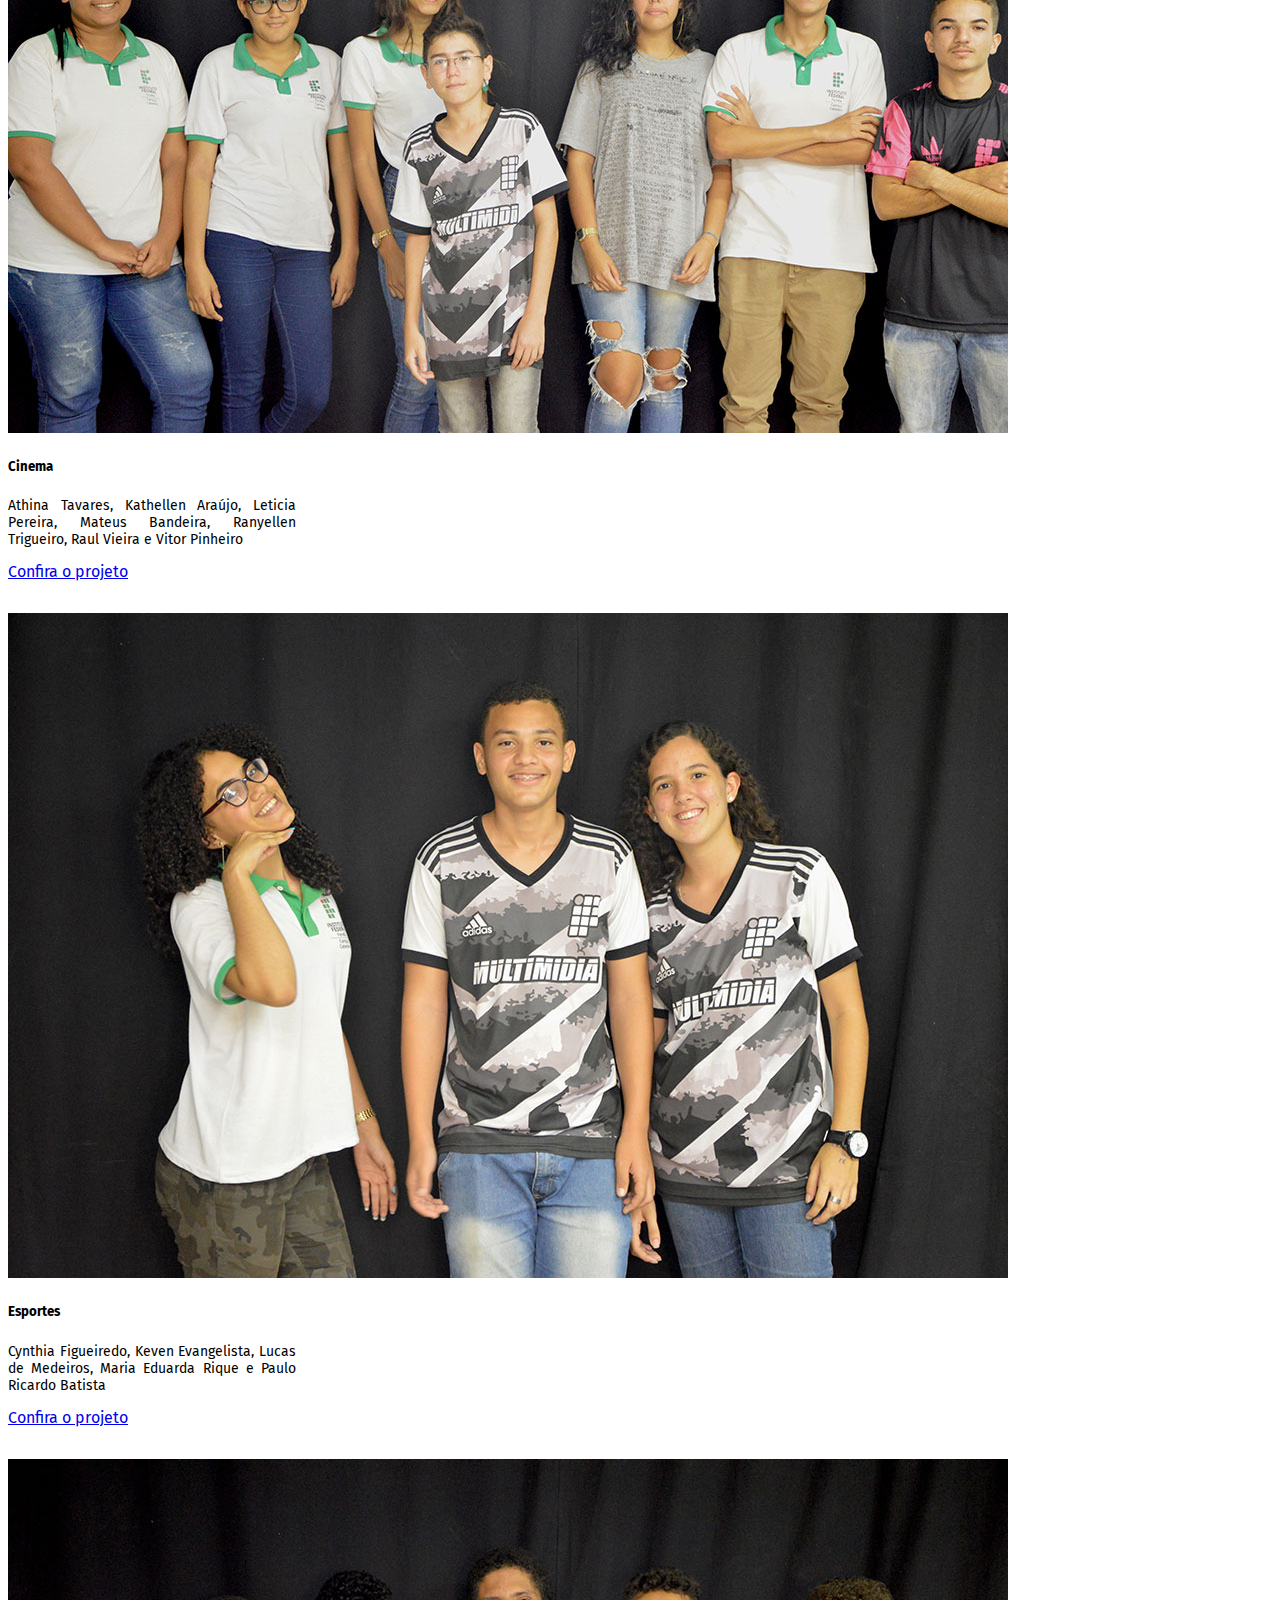
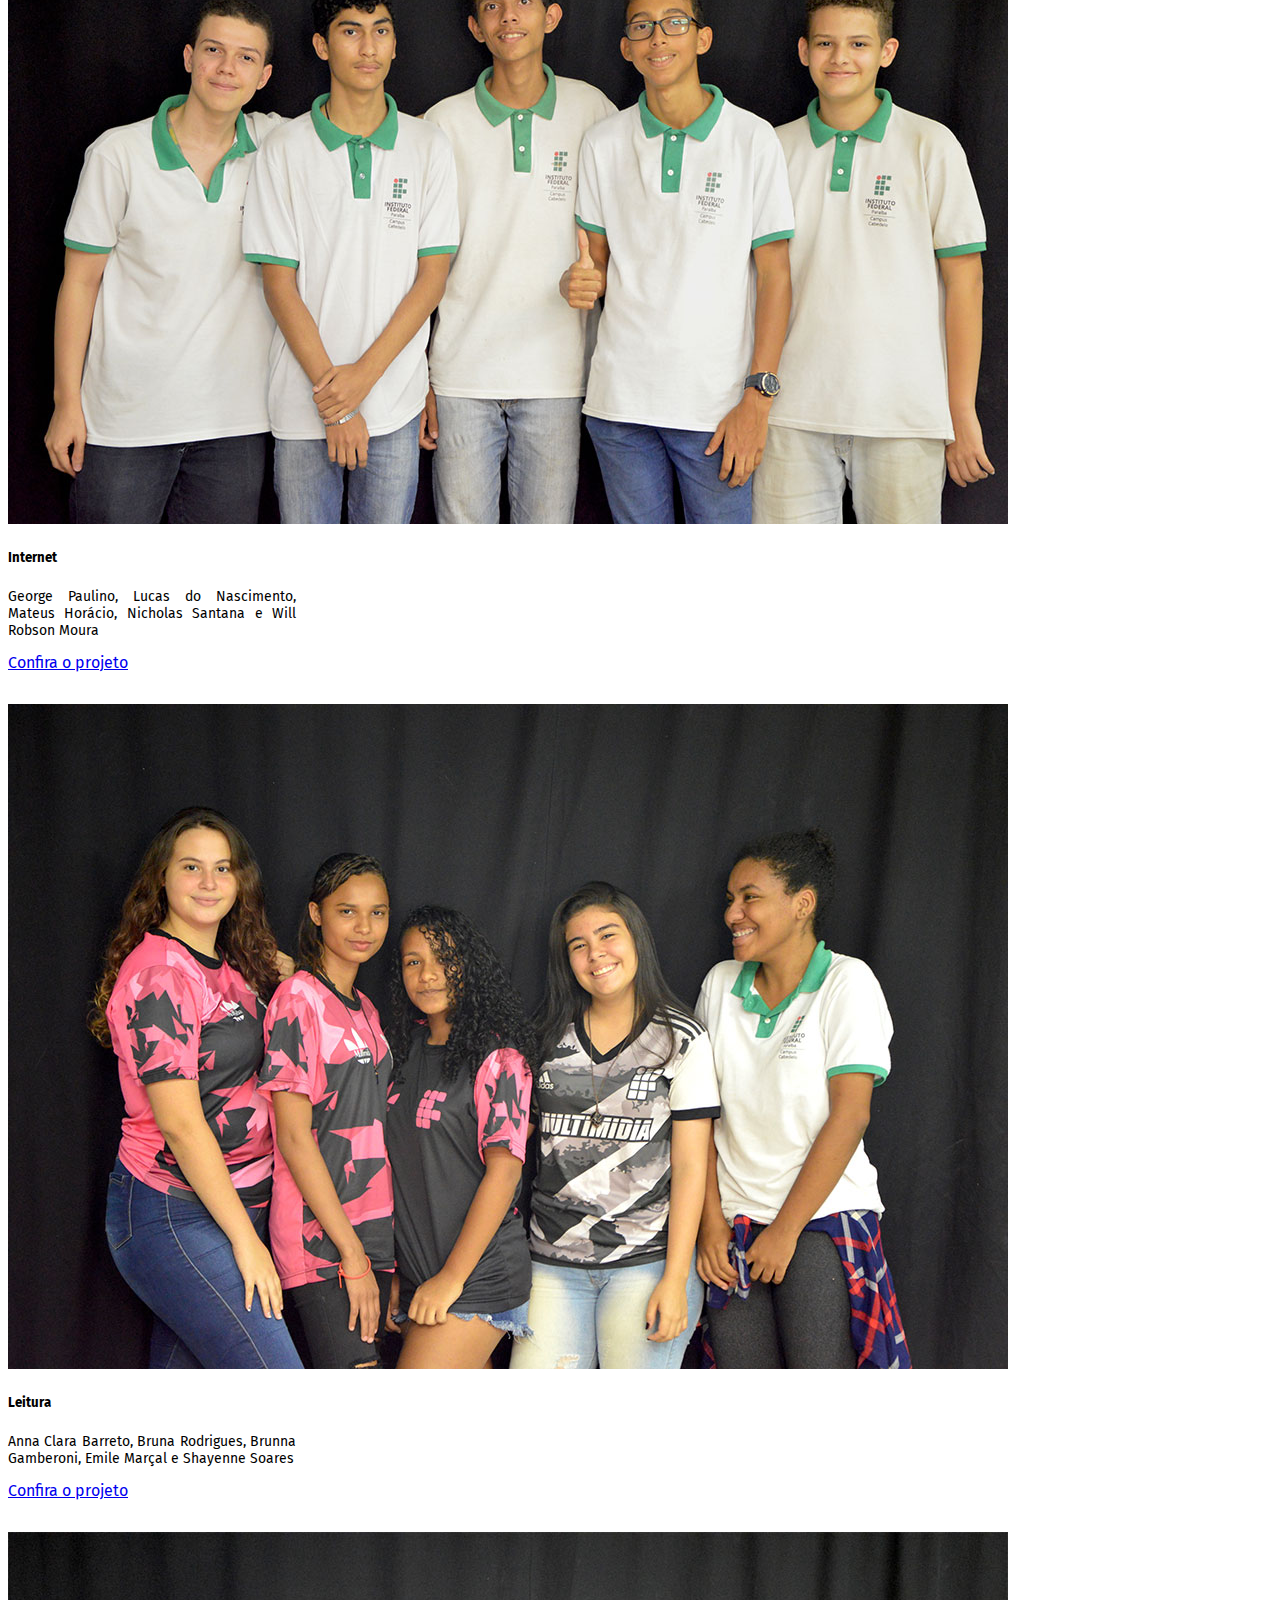
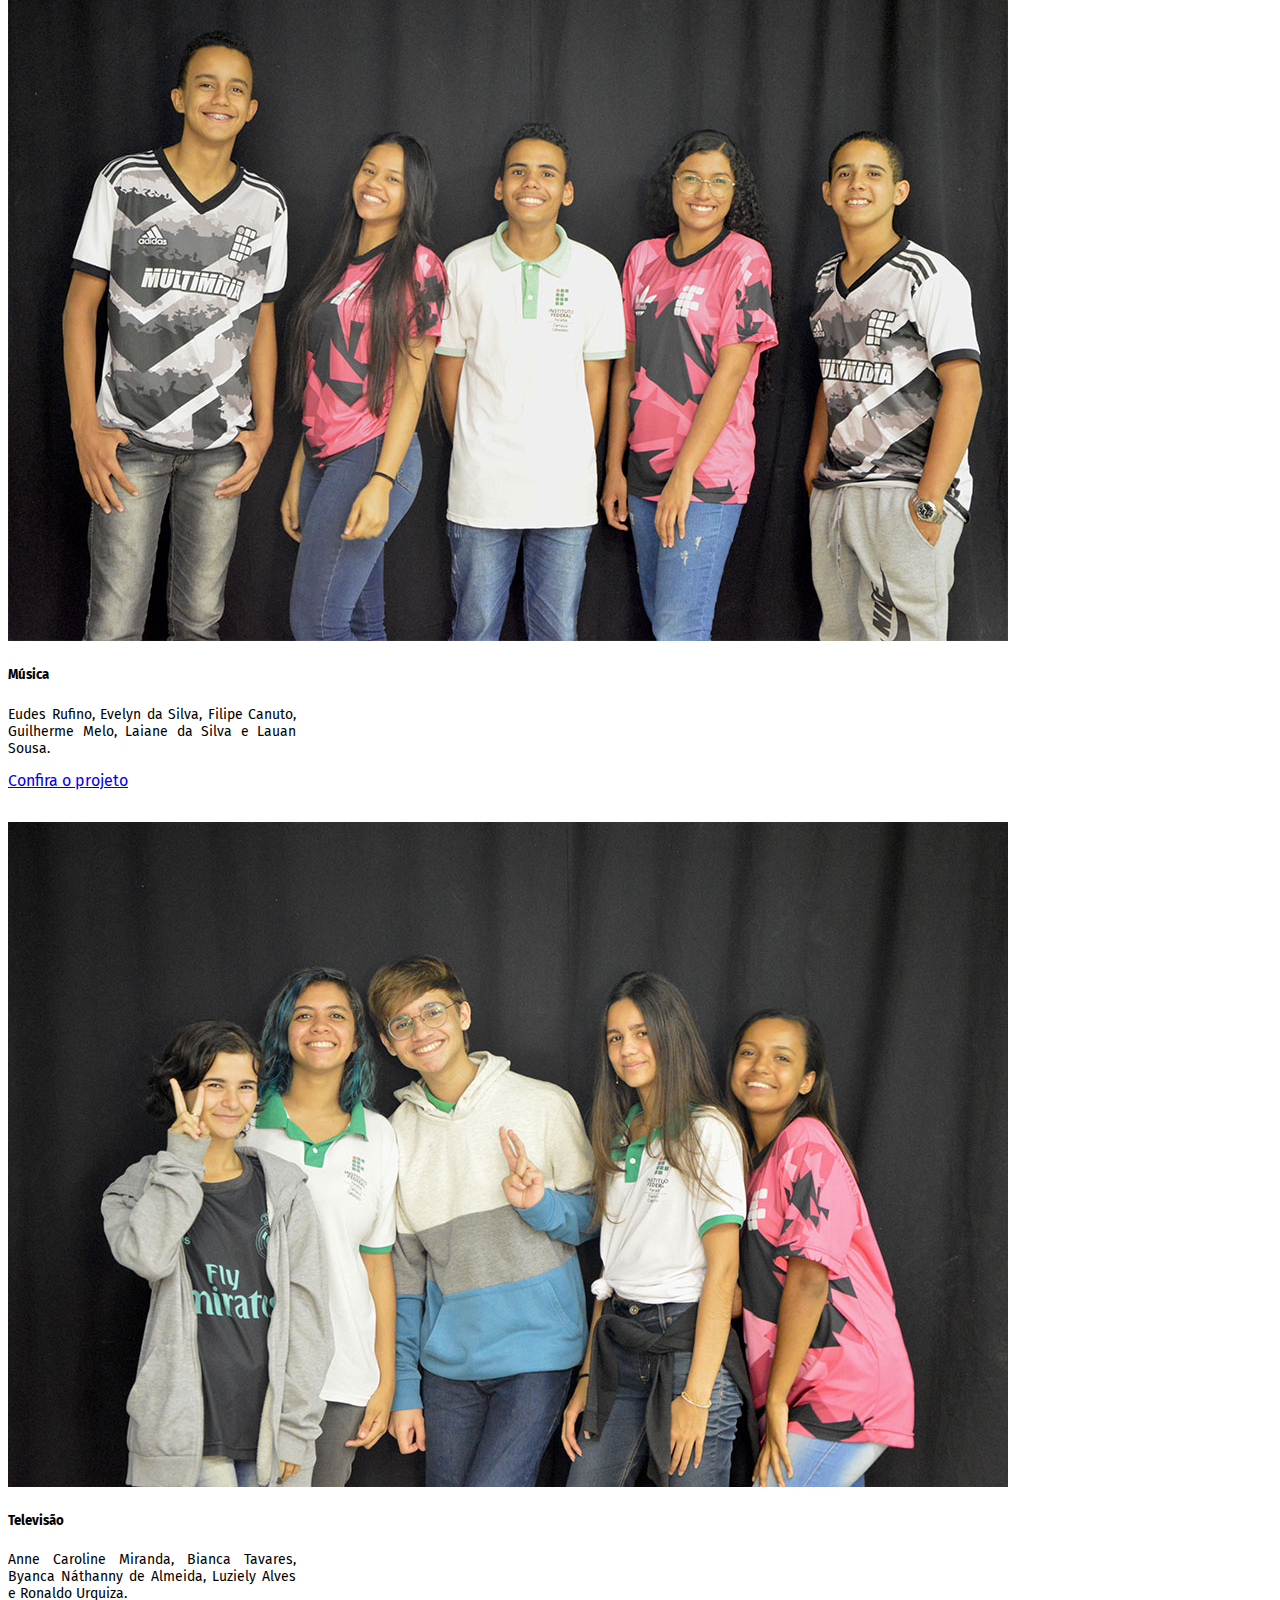
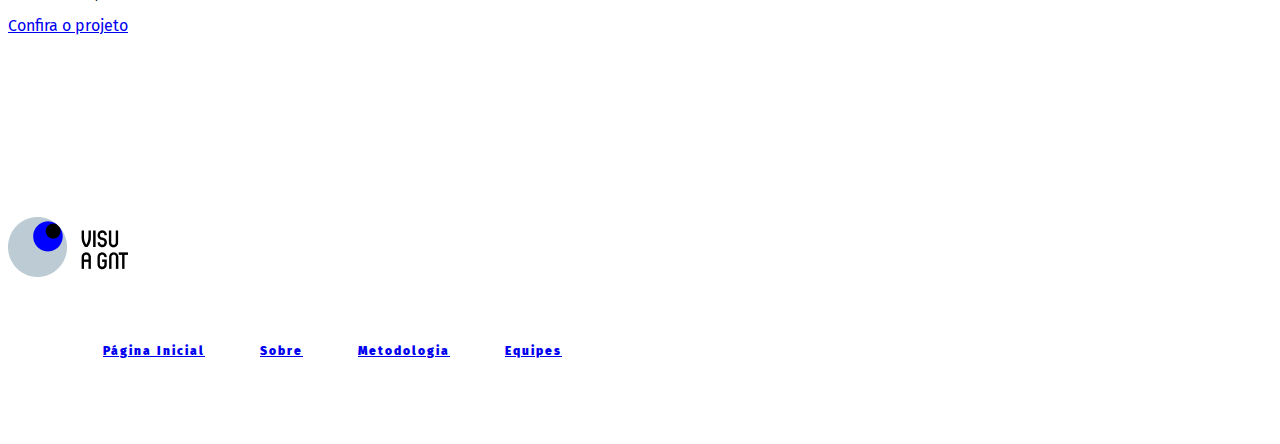
<file: equipes.html>
<!DOCTYPE html><!-- doctype do HTML5 -->
<!--[if lt IE 7]>      <html class="no-js lt-ie9 lt-ie8 lt-ie7"> <![endif]-->
<!--[if IE 7]>         <html class="no-js lt-ie9 lt-ie8"> <![endif]-->
<!--[if IE 8]>         <html class="no-js lt-ie9"> <![endif]-->
<!--[if gt IE 8]><!-->
<html lang="pt-BR" class="no-js"><!-- A classe 'no-js' é reconhecida pelo javascript modernizr, permitindo que browsers antigos reconheçam corretamente nossas tags -->
<!--<![endif]-->
<head>
  <meta charset="utf-8">
  <meta name="viewport" content="width=device-width, initial-scale=1.0, shrink-to-fit=no"><!-- Importante para habilitar os recursos de Responsividade em conjunto com o CSS -->
  <meta name="description" content="">
  <meta name="author" content="">
  <link rel="icon" href="../../../../favicon.ico">
  <link href="https://fonts.googleapis.com/css?family=Fira Sans:100,200,300,400,500,600,700,800,900" rel="stylesheet">

  <title>Projeto Visualizando a gente - IFPB Cabedelo 2019</title>

  <!-- Principal CSS do Bootstrap -->
  <!--     <link href="css/bootstrap.min.css" rel="stylesheet">
  <link href="css/bootstrap.css" rel="stylesheet"> -->

  <link rel="stylesheet" href="https://stackpath.bootstrapcdn.com/bootstrap/4.1.3/css/bootstrap.min.css" integrity="sha384-MCw98/SFnGE8fJT3GXwEOngsV7Zt27NXFoaoApmYm81iuXoPkFOJwJ8ERdknLPMO" crossorigin="anonymous">

  <!-- Estilos customizados para esse template -->
  <link href="css/grid.css" rel="stylesheet">
  <link href="css/main.css" rel="stylesheet">
  <script src="js/jquery-1.8.1.js"></script>
  <script src="js/bootstrap.min.js"></script>
  <script src="js/bootstrap.js"></script>
  <script src="https://ajax.googleapis.com/ajax/libs/jquery/3.2.1/jquery.min.js"></script>
  <!--     <script src="js/jquery-1.8.1.js"></script>
  <script src="js/modernizr-2.6.1.min.js"></script> -->
</head>
<body>
  <!--[if lt IE 7]>
  <p class="chromeframe">Você está usando um brower desatualizado. <a href="http://browsehappy.com/">Atualize seu browser</a> ou <a href="http://www.google.com/chromeframe/?redirect=true">instale Google Chrome Frame</a> para melhor visualizar este site.</p>
  <![endif]-->

  <!-- Navigation -->
  <nav class="navbar navbar-expand-md navbar-dark static-top" style="background-color:#0C46E8;">
    <div class="container">
      <a class="navbar-brand" href="index.html">
        <img src="img/logo-branca.png" alt="">
      </a>
      <button class="navbar-toggler bg-dark" type="button" data-toggle="collapse" data-target="#navbarResponsive" aria-controls="#navbarResponsive" aria-expanded="true" aria-label="Toggle navigation">
        <span class="navbar-toggler-icon navbar-dark"></span>
      </button>
      <div class="collapse navbar-collapse" id="navbarResponsive">
        <ul class="navbar-nav ml-auto">
          <li class="nav-item">
            <a class="nav-link" href="index.html">Página Inicial
            </a>
          </li>
          <li class="nav-item">
            <a class="nav-link" href="sobre.html">Sobre</a>
          </li>
          <li class="nav-item">
            <a class="nav-link" href="metodologia.html">Metodologia</a>
          </li>
          <li class="nav-item">
            <a class="nav-link active" href="equipes.html">Equipes</a>
            <span class="sr-only">(current)</span>
          </li>
        </ul>
      </div>
    </div>
  </nav>
  <div class="container">
    <div class="row position-relative" style="padding-top: 80px; padding-left: 0px;">
      <div class="col-sm-12"><h2 class="page">Equipes</h2></div>

      <div class="col-sm-4">
          <div class="card" style="width: 18rem;">
            <img class="card-img-top" src="img/eq-dadosdemograficos.jpg" alt="Foto da equipe sobre Dados demográficos">
            <div class="card-body">
              <h5 class="card-title">Dados demográficos</h5>
              <p class="card-text">Caio Telino, Carlos Sabino, Expedito Italo Santos, Maely Beatriz, Miguel Vieira e Miguel Rodrigues</p>
              <a href="#" class="btn btn-primary">Confira o projeto</a>
            </div>
          </div>
      </div><!-- col-sm-3 -->

      <div class="col-sm-4">
            <div class="card" style="width: 18rem;">
              <img class="card-img-top" src="img/eq-cinema.jpg" alt="Foto da equipe sobre Cinema">
              <div class="card-body">
                <h5 class="card-title">Cinema</h5>
                <p class="card-text">Athina Tavares, Kathellen Araújo, Leticia Pereira, Mateus Bandeira, Ranyellen Trigueiro, Raul Vieira e Vitor Pinheiro</p>
                <a href="#" class="btn btn-primary">Confira o projeto</a>
              </div>
            </div>
      </div><!-- col-sm-3 -->

      <div class="col-sm-4">
          <div class="card span-1" style="width: 18rem;">
            <img class="card-img-top" src="img/eq-esportes.jpg" alt="Foto da equipe sobre Esportes">
            <div class="card-body">
              <h5 class="card-title">Esportes</h5>
              <p class="card-text">Cynthia Figueiredo, Keven Evangelista, Lucas de Medeiros, Maria Eduarda Rique e Paulo Ricardo Batista</p>
              <a href="eq-esportes.html" class="btn btn-primary">Confira o projeto</a>
            </div>
          </div>
      </div><!-- col-sm-3 -->

      <div class="col-sm-4">
          <div class="card span-1" style="width: 18rem;">
            <img class="card-img-top" src="img/eq-internet.jpg" alt="Foto da equipe sobre Internet">
            <div class="card-body">
              <h5 class="card-title">Internet</h5>
              <p class="card-text">George Paulino, Lucas do Nascimento, Mateus Horácio, Nicholas Santana e Will Robson Moura</p>
              <a href="#" class="btn btn-primary">Confira o projeto</a>
            </div>
          </div>
      </div><!-- col-sm-3 -->

      <div class="col-sm-4">
          <div class="card span-1" style="width: 18rem;">
            <img class="card-img-top" src="img/eq-leitura.jpg" alt="Foto da equipe sobre Leitura">
            <div class="card-body">
              <h5 class="card-title">Leitura</h5>
              <p class="card-text">Anna Clara Barreto, Bruna Rodrigues, Brunna Gamberoni, Emile Marçal e Shayenne Soares</p>
              <a href="#" class="btn btn-primary">Confira o projeto</a>
            </div>
          </div>
      </div><!-- col-sm-3 -->

      <div class="col-sm-4">
          <div class="card span-1" style="width: 18rem;">
            <img class="card-img-top" src="img/eq-musica.jpg" alt="Foto da equipe sobre Música">
            <div class="card-body">
              <h5 class="card-title">Música</h5>
              <p class="card-text">Eudes Rufino, Evelyn da Silva, Filipe Canuto, Guilherme Melo, Laiane da Silva e Lauan Sousa.</p>
              <a href="#" class="btn btn-primary">Confira o projeto</a>
            </div>
          </div>
      </div><!-- col-sm-3 -->

      <div class="col-sm-4">
          <div class="card span-1" style="width: 18rem;">
            <img class="card-img-top" src="img/eq-tv.jpg" alt="Foto da equipe sobre Televisão">
            <div class="card-body">
              <h5 class="card-title">Televisão</h5>
              <p class="card-text">Anne Caroline Miranda, Bianca Tavares, Byanca Náthanny de Almeida, Luziely Alves e Ronaldo Urquiza.</p>
              <a href="#" class="btn btn-primary">Confira o projeto</a>
            </div>
          </div>
      </div><!-- col-sm-3 -->




</div> <!-- /row -->
</div><!-- /container -->

<footer class="rodape">
  <div class="container footer">
    <div class="row">
      <div class="col-7 col-md-6">
        <img src="img/logo-footer.png" alt="" width=120 height="60" >
      </div>
      <div class="col-7 col-md-6 align-self-center span-2">
        <ul class="list-unstyled text-small">
          <li><a class="text-muted" href="index.html">Página Inicial</a></li>
          <li><a class="text-muted" href="sobre.html">Sobre</a></li>
          <li><a class="text-muted" href="metodologia.html">Metodologia</a></li>
          <li><a class="text-muted" href="equipes.html">Equipes</a></li>
        </ul>
      </div>
    </div><!-- /row -->
    <div class="col-12 border-top">
      <small class="d-block mb-3 align-self-center center text-muted" style="text-align: center;">&copy; Copyright 2019 - Todos os direitos reservados</small>
    </div>
  </div><!-- /container -->
</footer>
</body>
</html>
</file>
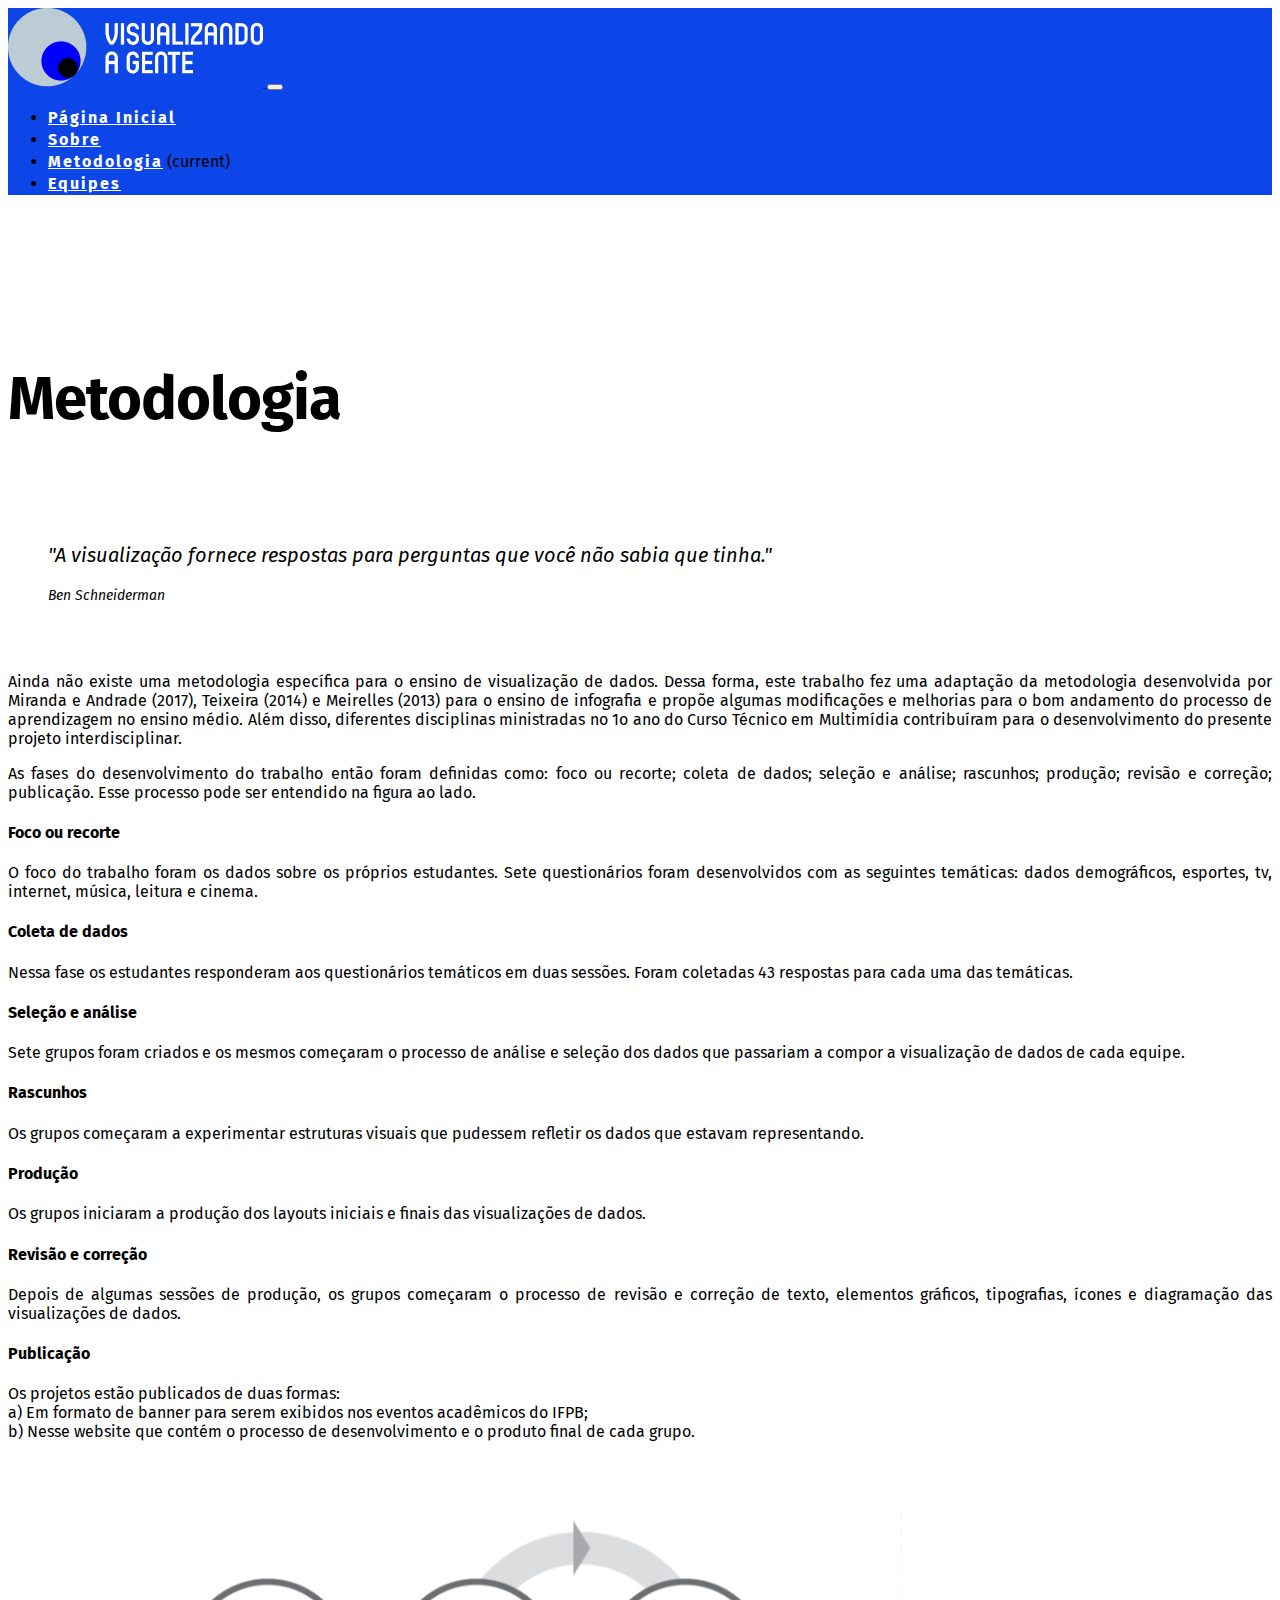
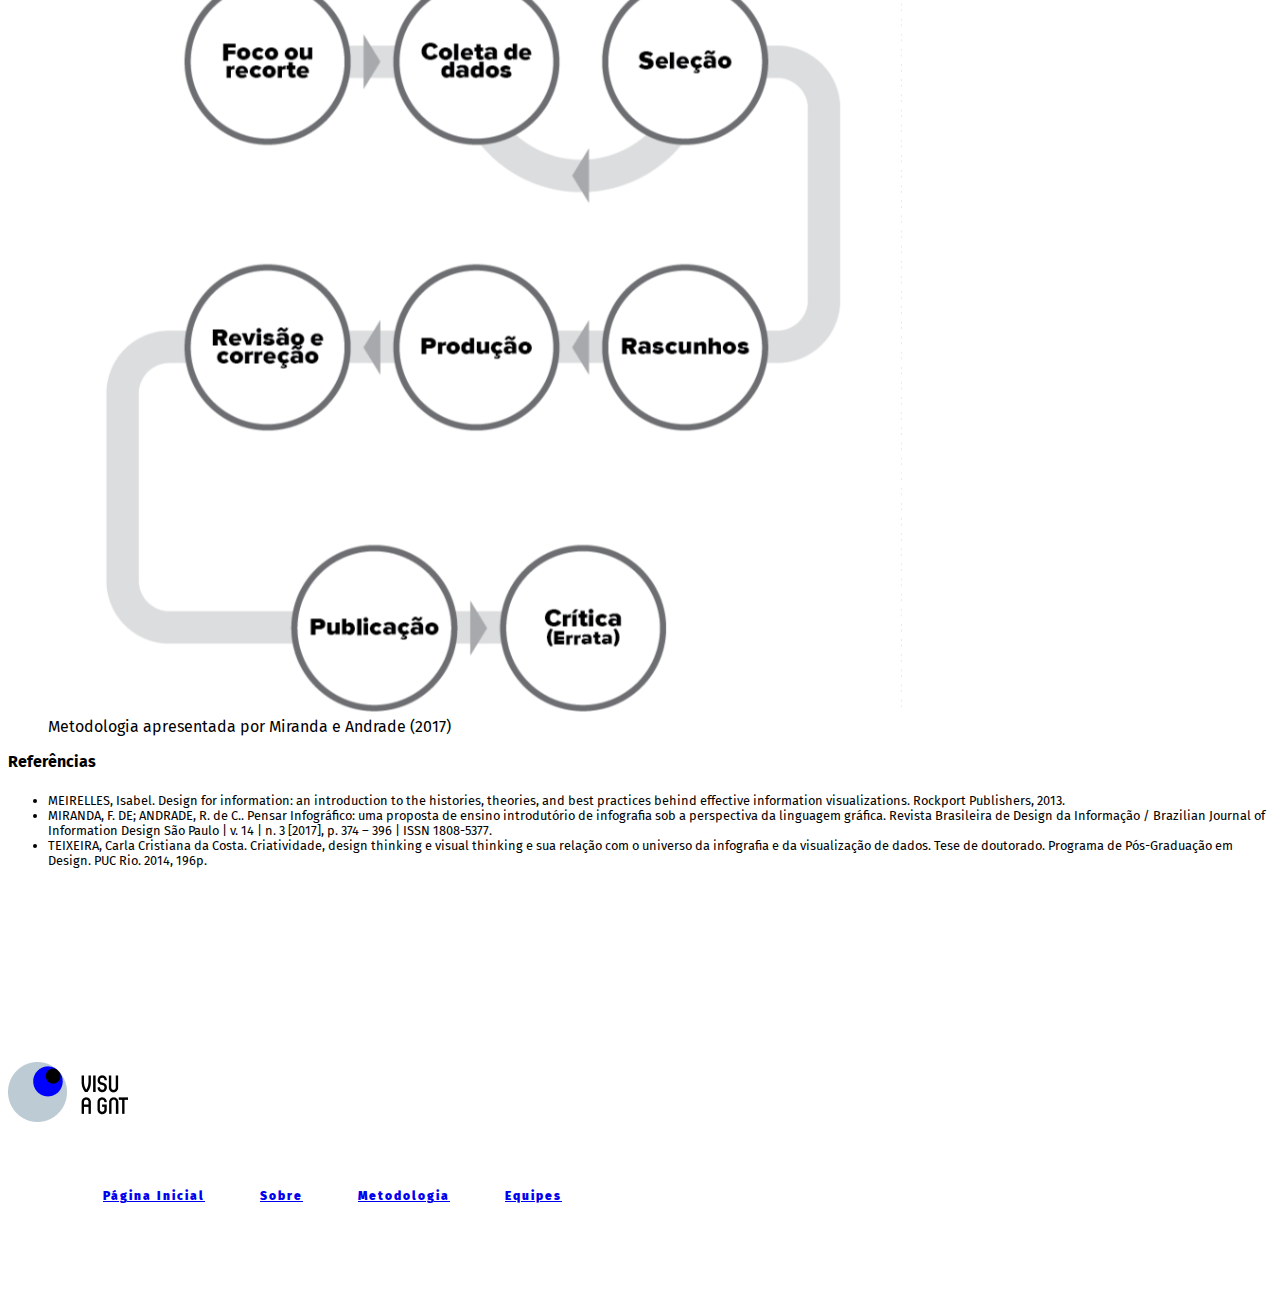
<file: metodologia.html>
<!DOCTYPE html><!-- doctype do HTML5 -->
<!--[if lt IE 7]>      <html class="no-js lt-ie9 lt-ie8 lt-ie7"> <![endif]-->
<!--[if IE 7]>         <html class="no-js lt-ie9 lt-ie8"> <![endif]-->
<!--[if IE 8]>         <html class="no-js lt-ie9"> <![endif]-->
<!--[if gt IE 8]><!-->
<html lang="pt-BR" class="no-js"><!-- A classe 'no-js' é reconhecida pelo javascript modernizr, permitindo que browsers antigos reconheçam corretamente nossas tags -->
<!--<![endif]-->
<head>
  <meta charset="utf-8">
  <meta name="viewport" content="width=device-width, initial-scale=1.0, shrink-to-fit=no"><!-- Importante para habilitar os recursos de Responsividade em conjunto com o CSS -->
  <meta name="description" content="">
  <meta name="author" content="">
  <link rel="icon" href="../../../../favicon.ico">
  <link href="https://fonts.googleapis.com/css?family=Fira Sans:100,200,300,400,500,600,700,800,900" rel="stylesheet">

  <title>Projeto Visualizando a gente - IFPB Cabedelo 2019</title>

  <!-- Principal CSS do Bootstrap -->
  <!--     <link href="css/bootstrap.min.css" rel="stylesheet">
  <link href="css/bootstrap.css" rel="stylesheet"> -->

  <link rel="stylesheet" href="https://stackpath.bootstrapcdn.com/bootstrap/4.1.3/css/bootstrap.min.css" integrity="sha384-MCw98/SFnGE8fJT3GXwEOngsV7Zt27NXFoaoApmYm81iuXoPkFOJwJ8ERdknLPMO" crossorigin="anonymous">

  <!-- Estilos customizados para esse template -->
  <link href="css/grid.css" rel="stylesheet">
  <link href="css/main.css" rel="stylesheet">
  <script src="js/jquery-1.8.1.js"></script>
  <script src="js/bootstrap.min.js"></script>
  <script src="js/bootstrap.js"></script>
  <script src="https://ajax.googleapis.com/ajax/libs/jquery/3.2.1/jquery.min.js"></script>
  <!--     <script src="js/jquery-1.8.1.js"></script>
  <script src="js/modernizr-2.6.1.min.js"></script> -->
</head>
<body>
  <!--[if lt IE 7]>
  <p class="chromeframe">Você está usando um brower desatualizado. <a href="http://browsehappy.com/">Atualize seu browser</a> ou <a href="http://www.google.com/chromeframe/?redirect=true">instale Google Chrome Frame</a> para melhor visualizar este site.</p>
  <![endif]-->

  <!-- Navigation -->
  <nav class="navbar navbar-expand-md navbar-dark static-top" style="background-color:#0C46E8;">
    <div class="container">
      <a class="navbar-brand" href="#">
        <img src="img/logo-branca.png" alt="">
      </a>
      <button class="navbar-toggler bg-dark" type="button" data-toggle="collapse" data-target="#navbarResponsive" aria-controls="#navbarResponsive" aria-expanded="true" aria-label="Toggle navigation">
        <span class="navbar-toggler-icon navbar-dark"></span>
      </button>
      <div class="collapse navbar-collapse" id="navbarResponsive">
        <ul class="navbar-nav ml-auto">
          <li class="nav-item">
            <a class="nav-link" href="index.html">Página Inicial
            </a>
          </li>
          <li class="nav-item">
            <a class="nav-link" href="sobre.html">Sobre</a>
          </li>
          <li class="nav-item">
            <a class="nav-link active" href="metodologia.html">Metodologia</a>
              <span class="sr-only">(current)</span>
          </li>
          <li class="nav-item">
            <a class="nav-link" href="#">Equipes</a>
          </li>
        </ul>
      </div>
    </div>
  </nav>
  <div class="container">
    <div class="row  position-relative" style="padding-top: 80px; padding-left: 0px;">
      <div class="col-sm-7"><h2 class="page">Metodologia</h2></div>
      <div class="col-sm-5">
        <blockquote class="blockquote text-right" style="font-size:20px; font-style: italic;">
          <p class="mb-0">"A visualização fornece respostas para perguntas que você não sabia que tinha."</p>
          <footer class="blockquote-footer" style="margin-top:0px; font-size:14px;"><cite>Ben Schneiderman</cite></footer>
        </blockquote>
      </div>
      <div class="col-sm-8">
      <p>  Ainda não existe uma metodologia específica para o ensino de visualização de dados. Dessa forma, este trabalho fez uma adaptação da metodologia desenvolvida por Miranda e Andrade (2017), Teixeira (2014) e Meirelles (2013) para o ensino de infografia e propõe algumas modificações e melhorias para o bom andamento do processo de aprendizagem no ensino médio. Além disso, diferentes disciplinas ministradas no 1o ano do Curso Técnico em Multimídia contribuíram para o desenvolvimento do presente projeto interdisciplinar.</p>
      <p>As fases do desenvolvimento do trabalho então foram definidas como: foco ou recorte; coleta de dados; seleção e análise; rascunhos; produção; revisão e correção; publicação. Esse processo pode ser entendido na figura ao lado.</p>
      <h4>Foco ou recorte</h4>
      <p>O foco do trabalho foram os dados sobre os próprios estudantes. Sete questionários foram desenvolvidos com as seguintes temáticas: dados demográficos, esportes, tv, internet, música, leitura e cinema.</p>
      <h4>Coleta de dados</h4>
      <p>Nessa fase os estudantes responderam aos questionários temáticos em duas sessões. Foram coletadas 43 respostas para cada uma das temáticas.</p>
      <h4>Seleção e análise</h4>
      <p>Sete grupos foram criados e os mesmos começaram o processo de análise e seleção dos dados que passariam a compor a visualização de dados de cada equipe.</p>
      <h4>Rascunhos</h4>
      <p>Os grupos começaram a experimentar estruturas visuais que pudessem refletir os dados que estavam representando.</p>
      <h4>Produção</h4>
      <p>Os grupos iniciaram a produção dos layouts iniciais e finais das visualizações de dados.</p>
      <h4>Revisão e correção</h4>
      <p>Depois de algumas sessões de produção, os grupos começaram o processo de revisão e correção de texto, elementos gráficos, tipografias, ícones e diagramação das visualizações de dados.</p>
      <h4>Publicação</h4>
      <p>Os projetos estão publicados de duas formas: <br>a) Em formato de banner para serem exibidos nos eventos acadêmicos do IFPB; <br>b) Nesse website que contém o processo de desenvolvimento e o produto final de cada grupo.</p>
    </div><!-- col -->
    <div class="col-sm-4">
      <figure class="figure">
        <img src="img/metodologia.png" class="figure-img img-fluid rounded text-right" alt="A generic square placeholder image with rounded corners in a figure.">
        <figcaption class="figure-caption">Metodologia apresentada por Miranda e Andrade (2017)</figcaption>
      </figure>


      <h4 style=" padding-top:0px;margin-top:0px;">Referências</h4>
      <ul style="font-size:0.8em;">
      	<li>MEIRELLES, Isabel. Design for information: an introduction to the histories, theories, and best practices behind effective information visualizations. Rockport Publishers, 2013.</li>
      	<li>MIRANDA, F. DE; ANDRADE, R. de C.. Pensar Infográfico: uma proposta de ensino introdutório de infografia sob a perspectiva da linguagem gráfica. Revista Brasileira de Design da Informação / Brazilian Journal of Information Design São Paulo | v. 14 | n. 3 [2017], p. 374 – 396 | ISSN 1808-5377.</li>
      	<li>TEIXEIRA, Carla Cristiana da Costa. Criatividade, design thinking e visual thinking e sua relação com o universo da infografia e da visualização de dados. Tese de doutorado. Programa de Pós-Graduação em Design. PUC Rio. 2014, 196p.</li>
      </ul>
  </div><!-- row -->
</div><!-- /container -->

<footer class="rodape">
  <div class="container footer">
    <div class="row">
      <div class="col-7 col-md-6">
        <img src="img/logo-footer.png" alt="" width=120 height="60" >
      </div>
      <div class="col-7 col-md-6 align-self-center span-2">
        <ul class="list-unstyled text-small">
          <li><a class="text-muted" href="#">Página Inicial</a></li>
          <li><a class="text-muted" href="#">Sobre</a></li>
          <li><a class="text-muted" href="#">Metodologia</a></li>
          <li><a class="text-muted" href="#">Equipes</a></li>
        </ul>
      </div>
    </div><!-- /row -->
    <div class="col-12 border-top">
      <small class="d-block mb-3 align-self-center center text-muted" style="text-align: center;">&copy; Copyright 2019 - Todos os direitos reservados</small>
    </div>
  </div><!-- /container -->
</footer>
</body>
</html>
</file>
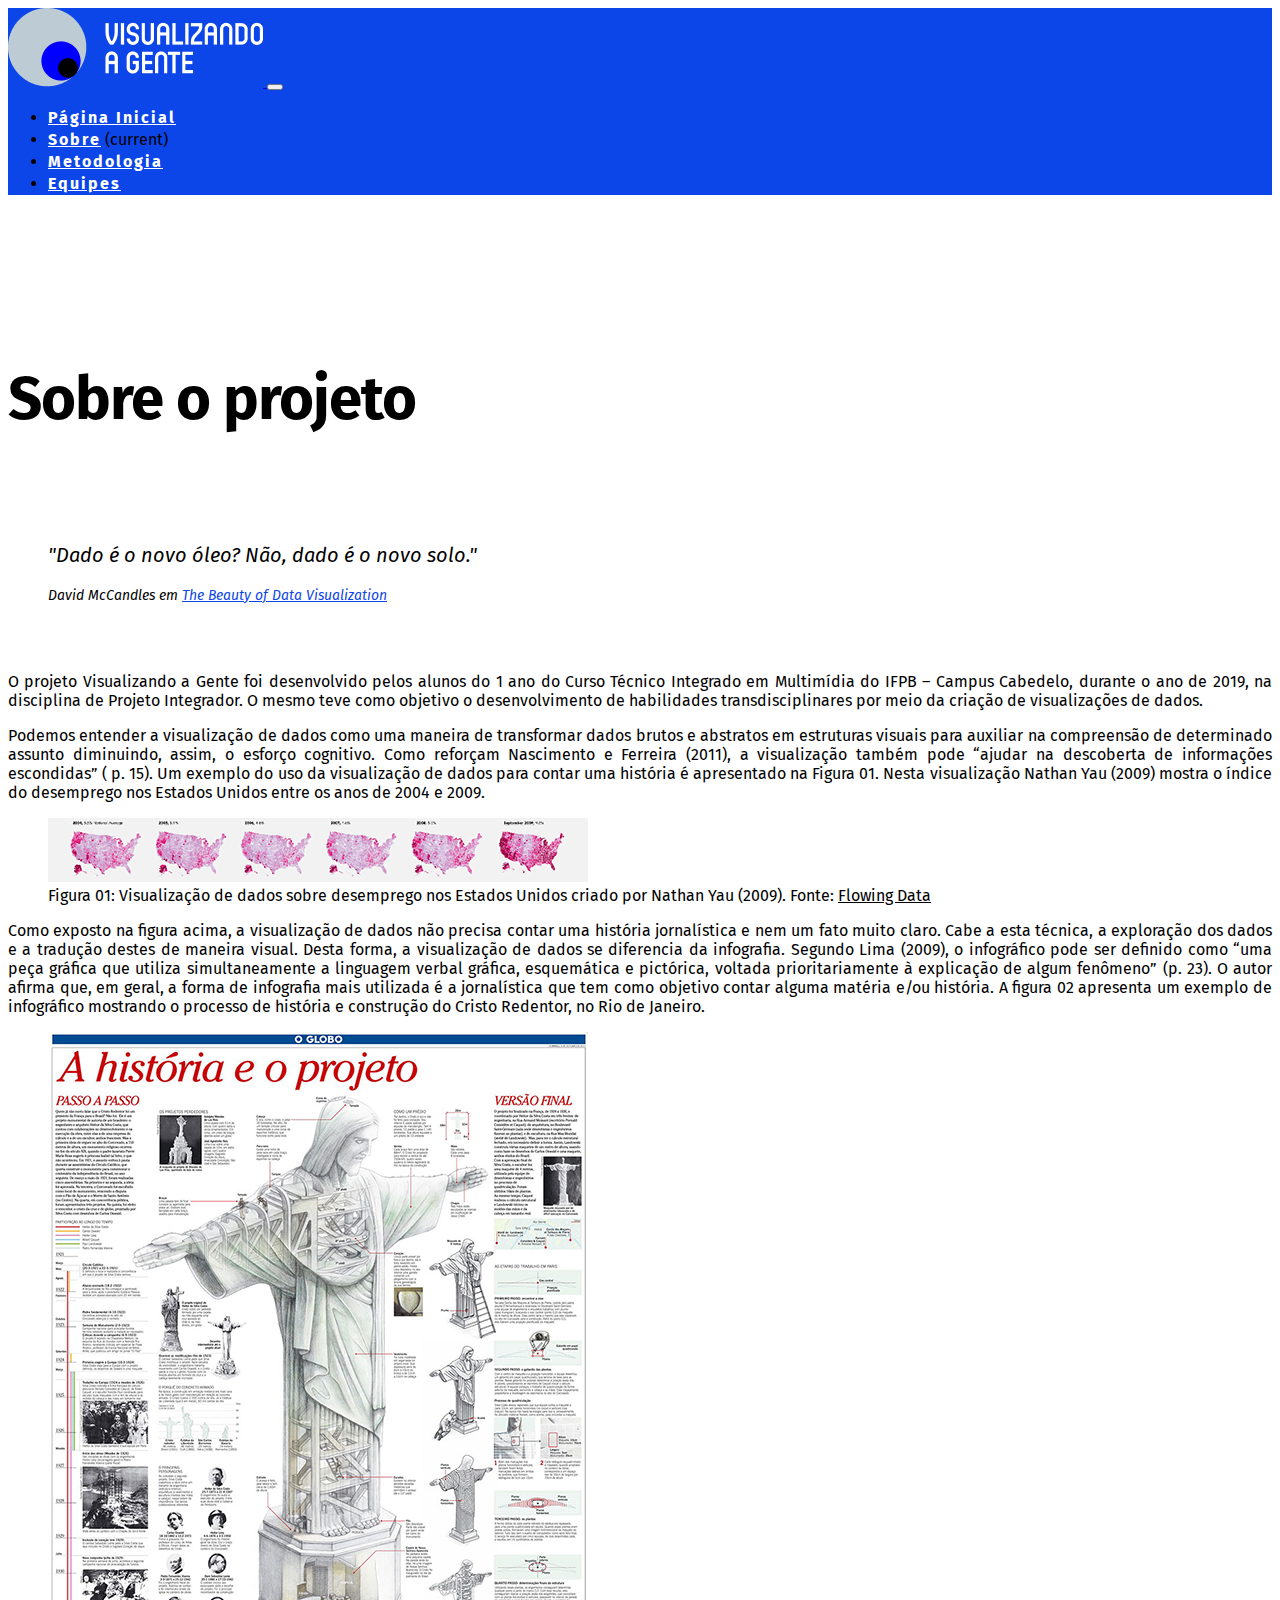
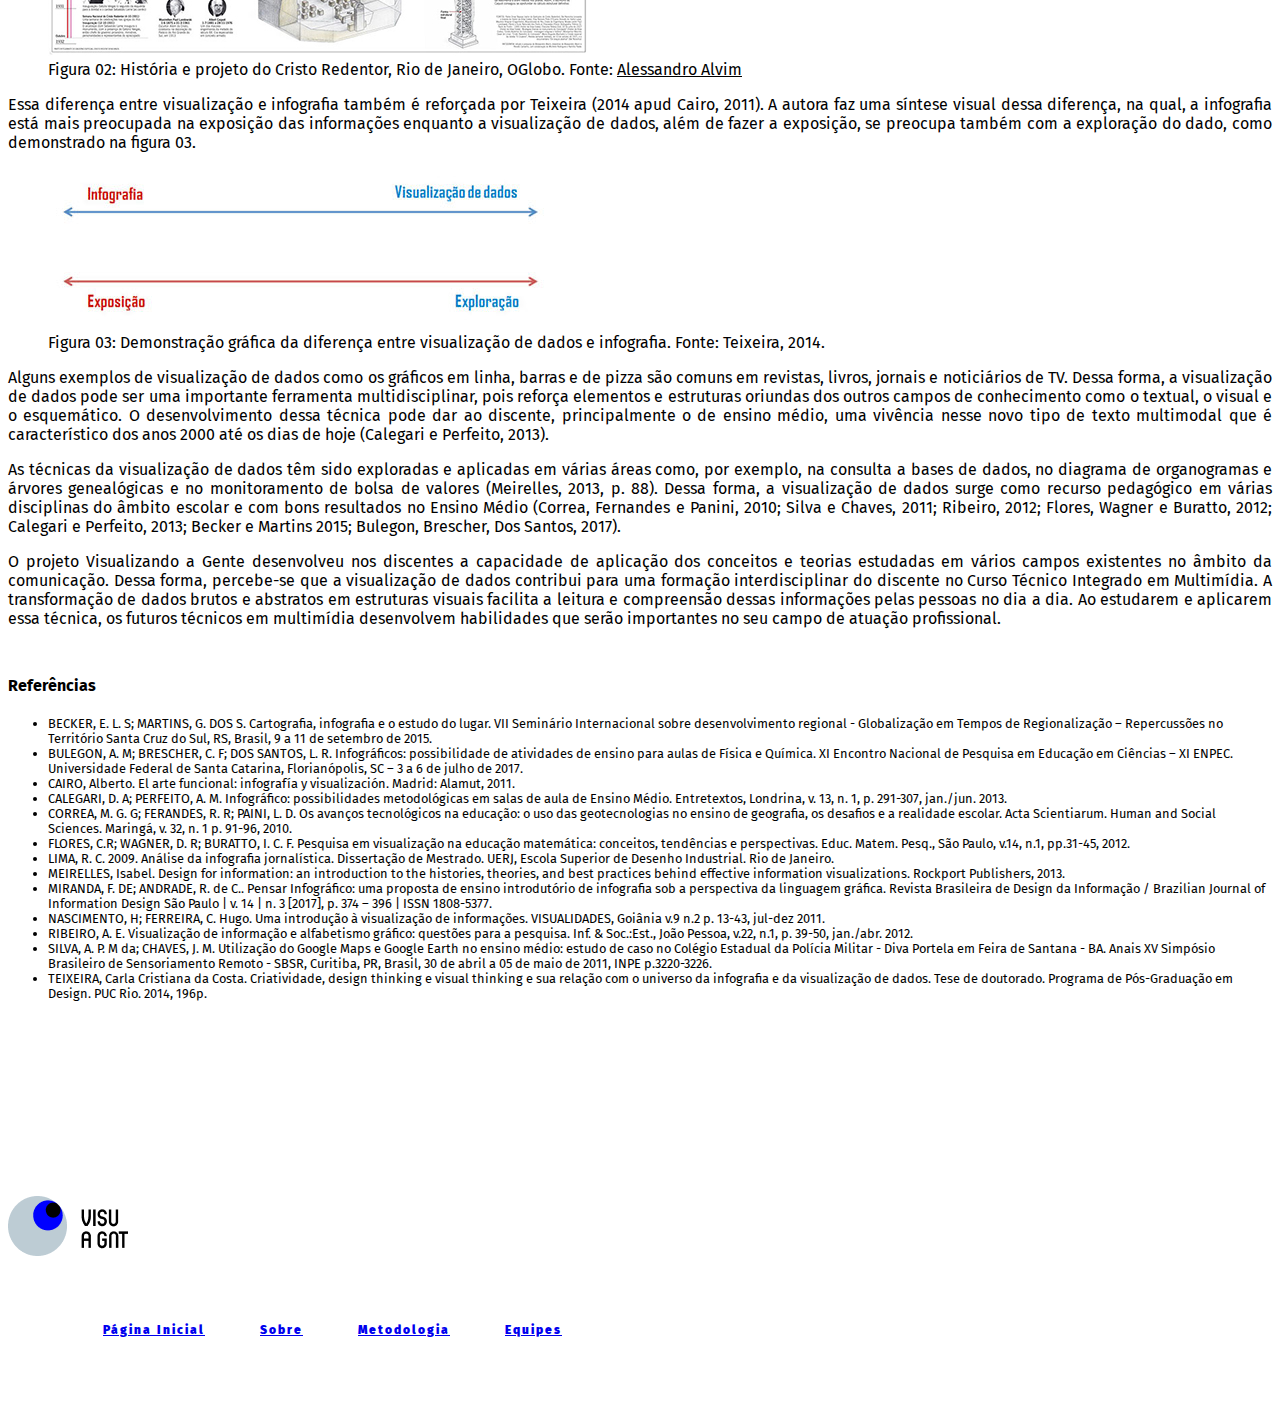
<file: sobre.html>
<!DOCTYPE html><!-- doctype do HTML5 -->
<!--[if lt IE 7]>      <html class="no-js lt-ie9 lt-ie8 lt-ie7"> <![endif]-->
<!--[if IE 7]>         <html class="no-js lt-ie9 lt-ie8"> <![endif]-->
<!--[if IE 8]>         <html class="no-js lt-ie9"> <![endif]-->
<!--[if gt IE 8]><!-->
<html lang="pt-BR" class="no-js"><!-- A classe 'no-js' é reconhecida pelo javascript modernizr, permitindo que browsers antigos reconheçam corretamente nossas tags -->
<!--<![endif]-->
<head>
  <meta charset="utf-8">
  <meta name="viewport" content="width=device-width, initial-scale=1.0, shrink-to-fit=no"><!-- Importante para habilitar os recursos de Responsividade em conjunto com o CSS -->
  <meta name="description" content="">
  <meta name="author" content="">
  <link rel="icon" href="../../../../favicon.ico">
  <link href="https://fonts.googleapis.com/css?family=Fira Sans:100,200,300,400,500,600,700,800,900" rel="stylesheet">

  <title>Projeto Visualizando a gente - IFPB Cabedelo 2019</title>

  <!-- Principal CSS do Bootstrap -->
  <!--     <link href="css/bootstrap.min.css" rel="stylesheet">
  <link href="css/bootstrap.css" rel="stylesheet"> -->

  <link rel="stylesheet" href="https://stackpath.bootstrapcdn.com/bootstrap/4.1.3/css/bootstrap.min.css" integrity="sha384-MCw98/SFnGE8fJT3GXwEOngsV7Zt27NXFoaoApmYm81iuXoPkFOJwJ8ERdknLPMO" crossorigin="anonymous">

  <!-- Estilos customizados para esse template -->
  <link href="css/grid.css" rel="stylesheet">
  <link href="css/main.css" rel="stylesheet">
  <script src="js/jquery-1.8.1.js"></script>
  <script src="js/bootstrap.min.js"></script>
  <script src="js/bootstrap.js"></script>
  <script src="https://ajax.googleapis.com/ajax/libs/jquery/3.2.1/jquery.min.js"></script>
  <!--     <script src="js/jquery-1.8.1.js"></script>
  <script src="js/modernizr-2.6.1.min.js"></script> -->
</head>
<body>
  <!--[if lt IE 7]>
  <p class="chromeframe">Você está usando um brower desatualizado. <a href="http://browsehappy.com/">Atualize seu browser</a> ou <a href="http://www.google.com/chromeframe/?redirect=true">instale Google Chrome Frame</a> para melhor visualizar este site.</p>
  <![endif]-->

  <!-- Navigation -->
  <nav class="navbar navbar-expand-md navbar-dark static-top" style="background-color:#0C46E8;">
    <div class="container">
      <a class="navbar-brand" href="index.html">
        <img src="img/logo-branca.png" alt="">
      </a>
      <button class="navbar-toggler bg-dark" type="button" data-toggle="collapse" data-target="#navbarResponsive" aria-controls="#navbarResponsive" aria-expanded="true" aria-label="Toggle navigation">
        <span class="navbar-toggler-icon navbar-dark"></span>
      </button>
      <div class="collapse navbar-collapse" id="navbarResponsive">
        <ul class="navbar-nav ml-auto">
          <li class="nav-item">
            <a class="nav-link" href="index.html">Página Inicial
            </a>
          </li>
          <li class="nav-item">
            <a class="nav-link active" href="sobre.html">Sobre</a>
            <span class="sr-only">(current)</span>
          </li>
          <li class="nav-item">
            <a class="nav-link" href="metodologia.html">Metodologia</a>
          </li>
          <li class="nav-item">
            <a class="nav-link" href="equipes.html">Equipes</a>
          </li>
        </ul>
      </div>
    </div>
  </nav>
  <div class="container">
    <div class="row  position-relative" style="padding-top: 80px; padding-left: 0px;">
      <div class="col-sm-7"><h2 class="page">Sobre o projeto</h2></div>
      <div class="col-sm-5">
        <blockquote class="blockquote text-right" style="font-size:20px; font-style: italic;">
          <p class="mb-0">"Dado é o novo óleo? Não, dado é o novo solo."</p>
          <footer class="blockquote-footer" style="margin-top:0px; font-size:14px;">David McCandles em <cite title="Source Title"> <a href="https://www.ted.com/talks/david_mccandless_the_beauty_of_data_visualization" style="color:#0C46E8;"> The Beauty of Data Visualization</a></cite></footer>
        </blockquote>
      </div>
      <div class="col-sm-8">
        <p>O projeto Visualizando a Gente foi desenvolvido pelos alunos do 1 ano do Curso Técnico Integrado em Multimídia do IFPB – Campus Cabedelo, durante o ano de 2019, na disciplina de Projeto Integrador. O mesmo teve como objetivo o desenvolvimento de habilidades transdisciplinares por meio da criação de visualizações de dados.</p>
        <p>Podemos entender a visualização de dados como uma maneira de transformar dados brutos e abstratos em estruturas visuais para auxiliar na compreensão de determinado assunto diminuindo, assim, o esforço cognitivo. Como reforçam Nascimento e Ferreira (2011), a visualização também pode “ajudar na descoberta de informações escondidas” ( p. 15). Um exemplo do uso da visualização de dados para contar uma história é apresentado na Figura 01. Nesta visualização Nathan Yau (2009) mostra o índice do desemprego nos Estados Unidos entre  os anos de 2004 e 2009.</p>
        <figure class="figure">
          <img src="img/fig1.jpg" class="figure-img img-fluid rounded" alt="A generic square placeholder image with rounded corners in a figure.">
          <figcaption class="figure-caption">Figura 01: Visualização de dados sobre desemprego nos Estados Unidos criado por Nathan Yau (2009). Fonte: <a href="https://flowingdata.com/2009/11/04/unemployment-2004-to-present-the-country-is-bleeding/" style="color: black;">Flowing Data</a> </figcaption>
        </figure>
        <p>Como exposto na figura acima, a visualização de dados não precisa contar uma história jornalística e nem um fato muito claro. Cabe a esta técnica, a exploração dos dados e a tradução destes de maneira visual. Desta forma, a visualização de dados se diferencia da infografia. Segundo Lima (2009), o infográfico pode ser definido como “uma peça gráfica que utiliza simultaneamente a linguagem verbal gráfica, esquemática e pictórica, voltada prioritariamente à explicação de algum fenômeno” (p. 23). O autor afirma que, em geral, a forma de infografia mais utilizada é a jornalística que tem como objetivo contar alguma matéria e/ou história. A figura 02 apresenta um exemplo de infográfico mostrando o processo de história e construção do Cristo Redentor, no Rio de Janeiro.</p>
        <figure class="figure">
          <img src="img/fig2.jpg" class="figure-img img-fluid rounded" alt="A generic square placeholder image with rounded corners in a figure.">
          <figcaption class="figure-caption">Figura 02: História e projeto do Cristo Redentor, Rio de Janeiro, OGlobo. Fonte: <a href="https://alvimgraphic.wordpress.com/2011/10/09/cristochrist/" style="color: black;">Alessandro Alvim</a> </figcaption>
        </figure>
        <p>Essa diferença  entre visualização e infografia também é reforçada por Teixeira (2014 apud Cairo, 2011). A autora faz uma síntese visual dessa diferença, na qual, a infografia está mais preocupada na exposição das informações enquanto a visualização de dados, além de fazer a exposição, se preocupa também com a exploração do dado, como demonstrado na figura 03.</p>
        <figure class="figure">
          <img src="img/fig3.jpg" class="figure-img img-fluid rounded" alt="A generic square placeholder image with rounded corners in a figure.">
          <figcaption class="figure-caption">Figura 03: Demonstração gráfica da diferença entre visualização de dados e infografia. Fonte: Teixeira, 2014.</figcaption>
        </figure>
        <p>Alguns exemplos de visualização de dados como os gráficos em linha, barras e de pizza são comuns em revistas, livros, jornais e noticiários de TV. Dessa forma, a visualização de dados pode ser uma importante ferramenta multidisciplinar, pois reforça elementos e estruturas oriundas dos outros campos de conhecimento como o textual, o visual e o esquemático. O desenvolvimento dessa técnica pode dar ao discente, principalmente o de ensino médio, uma vivência nesse novo tipo de texto multimodal que é característico dos anos 2000 até os dias de hoje (Calegari e Perfeito, 2013).</p>
        <p>As técnicas da visualização de dados têm sido exploradas e aplicadas em várias áreas como, por exemplo, na consulta a bases de dados, no diagrama de organogramas e árvores genealógicas e no monitoramento de bolsa de valores (Meirelles, 2013, p. 88). Dessa forma, a visualização de dados surge como recurso pedagógico em várias disciplinas do âmbito escolar e com bons resultados no Ensino Médio (Correa, Fernandes e Panini, 2010; Silva e Chaves, 2011; Ribeiro, 2012;  Flores, Wagner e Buratto, 2012; Calegari e Perfeito, 2013; Becker e Martins 2015;  Bulegon, Brescher, Dos Santos, 2017).</p>
        <p>O projeto Visualizando a Gente desenvolveu nos discentes a capacidade de aplicação dos conceitos e teorias estudadas em vários campos existentes no âmbito da comunicação. Dessa forma, percebe-se que a visualização de dados contribui para uma formação interdisciplinar do discente no Curso Técnico Integrado em Multimídia. A transformação de dados brutos e abstratos em estruturas visuais facilita a leitura e compreensão dessas informações pelas pessoas no dia a dia. Ao estudarem e aplicarem essa técnica, os futuros técnicos em multimídia desenvolvem habilidades que serão importantes no seu campo de atuação profissional.</p>
    </div><!-- col -->
    <div class="col-sm-4">
      <h4 style=" padding-top:0px;margin-top:0px;">Referências</h3>
      <ul style="font-size:0.8em;">
      	<li>BECKER, E. L. S; MARTINS, G. DOS S. Cartografia, infografia e o estudo do lugar. VII Seminário Internacional sobre desenvolvimento regional - Globalização em Tempos de Regionalização – Repercussões no Território Santa Cruz do Sul, RS, Brasil, 9 a 11 de setembro de 2015.</li>
      	<li>BULEGON, A. M; BRESCHER, C. F; DOS SANTOS, L. R. Infográficos: possibilidade de atividades de ensino para aulas de Física e Química. XI Encontro Nacional de Pesquisa em Educação em Ciências – XI ENPEC. Universidade Federal de Santa Catarina, Florianópolis, SC – 3 a 6 de julho de 2017.</li>
      	<li>CAIRO, Alberto. El arte funcional: infografía y visualización. Madrid: Alamut, 2011.</li>
      	<li>CALEGARI, D. A; PERFEITO, A. M. Infográfico: possibilidades metodológicas em salas de aula de Ensino Médio. Entretextos, Londrina, v. 13, n. 1, p. 291-307, jan./jun. 2013.</li>
      	<li>CORREA, M. G. G; FERANDES, R. R; PAINI, L. D. Os avanços tecnológicos na educação: o uso das geotecnologias no ensino de geografia, os desafios e a realidade escolar. Acta Scientiarum. Human and Social Sciences. Maringá, v. 32, n. 1 p. 91-96, 2010.</li>
      	<li>FLORES, C.R; WAGNER, D. R; BURATTO, I. C. F. Pesquisa em visualização na educação matemática: conceitos, tendências e perspectivas. Educ. Matem. Pesq., São Paulo, v.14, n.1, pp.31-45, 2012.</li>
      	<li>LIMA, R. C.  2009. Análise da infografia jornalística. Dissertação de Mestrado. UERJ,  Escola Superior de Desenho Industrial. Rio de Janeiro.</li>
      	<li>MEIRELLES, Isabel. Design for information: an introduction to the histories, theories, and best practices behind effective information visualizations. Rockport Publishers, 2013.</li>
      	<li>MIRANDA, F. DE; ANDRADE, R. de C.. Pensar Infográfico: uma proposta de ensino introdutório de infografia sob a perspectiva da linguagem gráfica. Revista Brasileira de Design da Informação / Brazilian Journal of Information Design São Paulo | v. 14 | n. 3 [2017], p. 374 – 396 | ISSN 1808-5377.</li>
      	<li>NASCIMENTO, H; FERREIRA, C. Hugo. Uma introdução à visualização de informações. VISUALIDADES, Goiânia v.9 n.2 p. 13-43, jul-dez 2011.</li>
      	<li>RIBEIRO, A. E. Visualização de informação e alfabetismo gráfico: questões para a pesquisa. Inf. & Soc.:Est., João Pessoa, v.22, n.1, p. 39-50, jan./abr. 2012.</li>
      	<li>SILVA, A. P. M da; CHAVES, J. M. Utilização do Google Maps e Google Earth no ensino médio: estudo de caso no Colégio Estadual da Polícia Militar - Diva Portela em Feira de Santana - BA. Anais XV Simpósio Brasileiro de Sensoriamento Remoto - SBSR, Curitiba, PR, Brasil, 30 de abril a 05 de maio de 2011, INPE p.3220-3226.</li>
      	<li>TEIXEIRA, Carla Cristiana da Costa. Criatividade, design thinking e visual thinking e sua relação com o universo da infografia e da visualização de dados. Tese de doutorado. Programa de Pós-Graduação em Design. PUC Rio. 2014, 196p.</li>
      </ul>
  </div><!-- row -->
</div><!-- /container -->

<footer class="rodape">
  <div class="container footer">
    <div class="row">
      <div class="col-7 col-md-6">
        <img src="img/logo-footer.png" alt="" width=120 height="60" >
      </div>
      <div class="col-7 col-md-6 align-self-center span-2">
        <ul class="list-unstyled text-small">
          <li><a class="text-muted" href="index.html">Página Inicial</a></li>
          <li><a class="text-muted" href="sobre.html">Sobre</a></li>
          <li><a class="text-muted" href="metodologia.html">Metodologia</a></li>
          <li><a class="text-muted" href="equipes.html">Equipes</a></li>
        </ul>
      </div>
    </div><!-- /row -->
    <div class="col-12 border-top">
      <small class="d-block mb-3 align-self-center center text-muted" style="text-align: center;">&copy; Copyright 2019 - Todos os direitos reservados</small>
    </div>
  </div><!-- /container -->
</footer>
</body>
</html>
</file>
<file: css/grid.css>
body {
  padding-top: 2rem;
  padding-bottom: 2rem;
  font-family: "Fira Sans";
}

h3 {
  margin-top: 2rem;
}

.row {
  margin-bottom: 1rem;
}
.row .row {
  margin-top: 1rem;
  margin-bottom: 0;
}
[class*="col-"] {
  padding-top: 1rem;
  padding-bottom: 1rem;
 /* background-color: rgba(86, 61, 124, .15);
  border: 1px solid rgba(86, 61, 124, .2);*/
}

hr {
  margin-top: 2rem;
  margin-bottom: 2rem;
}

.header{
  background: #0C46E8;
}

.hero{
 width:auto;
    background-image:url(img/background-hero.png);
}

.nav-link{
font-family: Fira Sans;
font-style: normal;
font-weight: bold;
font-size: 16px;
line-height: 180%;
/* or 29px */
letter-spacing: 2px;
color: #FFFFFF;
}
a.nav-link:hover{text-decoration:}
</file>
<file: css/main.css>
/* ==========================================================================
   CSS personalizado
   ========================================================================== */

body {
	padding-top: 0px;
    padding-bottom: 40px;
}
p{
	text-align:justify;
}

section.header{
  background: #0C46E8;
  margin-left: 0px;
  background-image:url(../img/background-hero.png);
  height: auto;
}

section.header{
  border-bottom-width: 2px;
  border-bottom-color:  #000000;
}


.nav-link{
font-family: Fira Sans;
font-style: normal;
font-weight: bold;
font-size: 16px;
line-height: 22px;
/* or 29px */
letter-spacing: 2px;
color: #FFFFFF;
}
a.nav-link:hover{text-decoration:}

h2.home-tit{
font-family: 'Fira Sans';
font-style: normal;
font-weight: bold;
font-size: 75px;
line-height: 90px;
letter-spacing: -1px;
color: #FFFFFF;
}

h2.home{
font-family: Fira Sans;
font-style: normal;
font-weight: bold;
font-size: 75px;
line-height: 105px;
letter-spacing: -1px;
color: #FFFFFF;
}

h3.home-sub{
font-family:'Fira Sans';
font-style: normal;
font-weight: normal;
font-size: 24px;
line-height: 33px;
color:#ffffff;
margin-top: 0px;
padding-top: 0px;
opacity: 0.8;
}

h3.chamada{
font-family: Fira Sans;
font-style: normal;
font-weight: bold;
font-size: 60px;
line-height: 84px;
letter-spacing: -1px;
color: #000000;
padding-top: 0px;
}

h2.page{
font-family: 'Fira Sans';
font-style: normal;
font-weight: bold;
font-size: 60px;
line-height: 84px;
letter-spacing: -1px;
color: #000000;
}

@include media-breakpoint-up(sm) {
  h2.home-tit {
    font-size:65px;
  }
}

.hero{
	width:auto;
}
.hero-unit h1{
	margin-top:0;
	padding-top:0;
	color:#000000;
	text-shadow:1px 1px 2px #ffffff;
}
.hero-unit p{
	text-align:justify;
	color:#000000;
	text-shadow:1px 1px 2px #ffffff;
}
.submenu{
	width:auto;
	height:50px;
	background-color:#eeeeee;
}
.submenu p{
	text-align:center;
}

.card-text{font-size: 14px;}


.rodape{
	width:auto;
}

footer{
	margin-top: 150px;


}

.footer h4{
	margin:0 0 10px 0px;
	/*text-shadow:1px 1px 2px #FFFFFF;*/
}
.footer ul{
	/*margin-left:10px;*/
	margin:0;
}
.footer ul li{
	/*border-bottom:1px dotted #000000;*/
	margin:0;
	list-style:none;
	font-family: Fira Sans;
	font-style: normal;
	font-weight: 900;
	font-size: 12px;
	line-height: 17px;
	letter-spacing: 2px;
	color: #000000;
	float: left;
	padding-top: 30px;
	padding-left: 5px;
	margin-left: 50px;
	margin-right: 0px;
	padding-right: 0px;
}
.footer cite{
	text-align:justify;
}
.footer small{
	font-family: Fira Sans;
	color: #ffffff;
}
.copyright{
	width:auto;
	height:50px;
	background:#5f6b7a;
}
.copyright footer{
	width:200px;
	margin:0 auto;
}
.copyright footer p{
	margin-top:20px;
}
</file>
